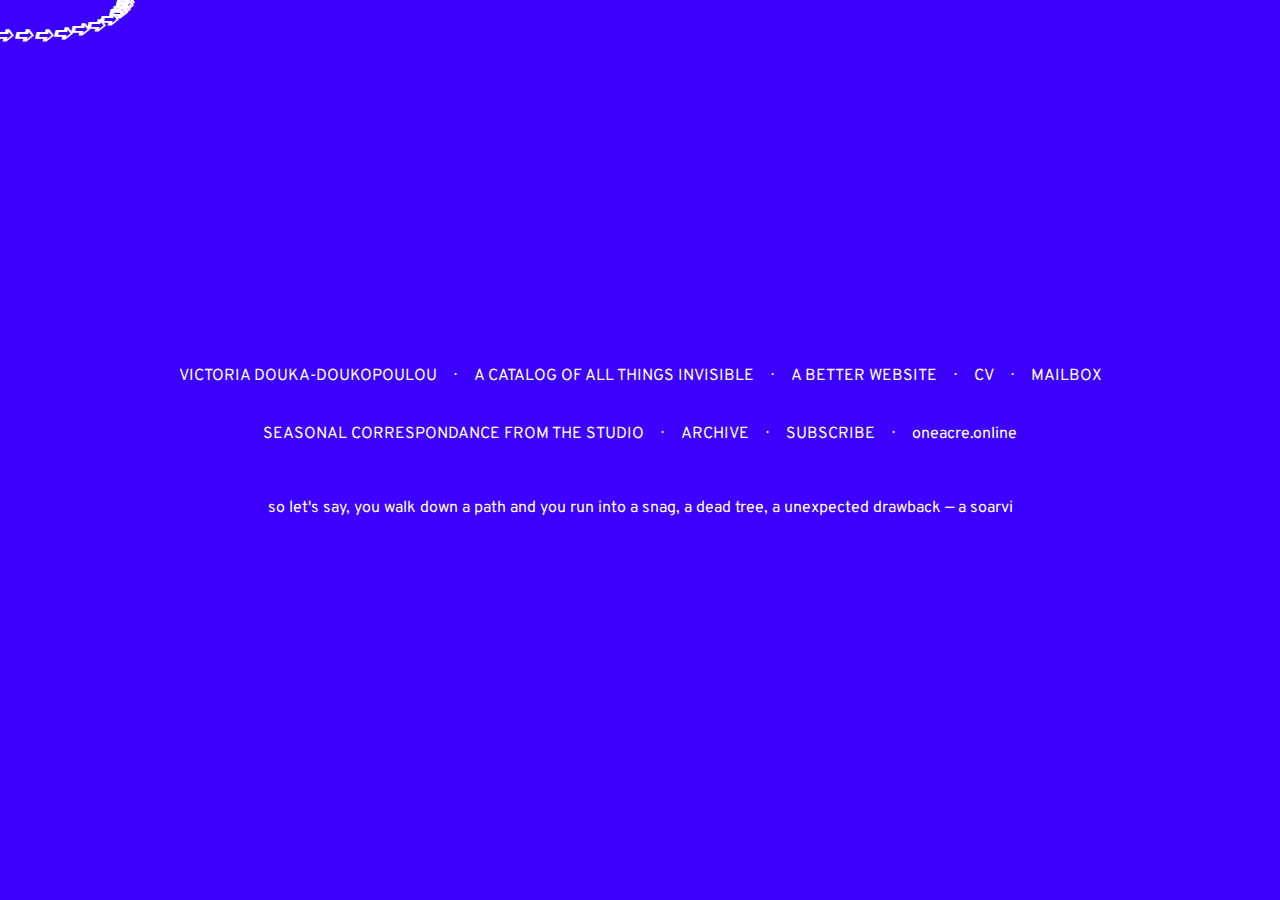
<file: index.html>
<!DOCTYPE html>
<html>
  <head>
    <meta name="viewport" content="width=device-width, initial-scale=1" />
    <meta
      name="”description”"
      content="lives in the hague (nl) where she graduated with a BA in Artscience from The Royal Academy of Art, The
              Hague and The Royal Conservatory in 2017. She currently takes care of the archive of the Sonic Acts
              Festival and along side Titus & Stef she runs the experimental publication and
              distribution project oneacre.online. As a filmmaker, she gathers and assembles the invisible, the
              unthinkable and the unappreciable and usually turns them into films, sometimes into bio-things."
    />
    <meta property="og:title" content="Victoria Douka-Doukopoulou" />
    <meta property="og:image:url" content="https://www.dkdkpl.com/soarvi/soarvi.jpg" />
    <meta property="og:image:width" content="1000" />
    <meta property="og:image:height" content="1000" />
    <meta
      property="og:description"
      content="lives in the hague (nl) where she graduated with a BA in Artscience from The Royal Academy of Art, The
              Hague and The Royal Conservatory in 2017. She currently takes care of the archive of the Sonic Acts
              Festival and along side Titus & Stef she runs the experimental publication and
              distribution project oneacre.online. As a filmmaker, she gathers and assembles the invisible, the
              unthinkable and the unappreciable and usually turns them into films, sometimes into bio-things."
    />
    <meta property="og:type" content="website" />
    <title>from victoria</title>

    <link href="https://fonts.googleapis.com/css?family=Overpass" rel="stylesheet" />
    <link rel="stylesheet" type="text/css" href="style.css" />
    <link rel="stylesheet" type="text/css" href="links.css" />
    <link rel="stylesheet" type="text/css" href="bio.css" />
    <link rel="stylesheet" type="text/css" href="book.css" />
    <link rel="stylesheet" type="text/css" href="cursor.css" />
    <script src="jquery.js" charset="utf-8"></script>
    <script src="cursor.js" charset="utf-8"></script>
    <script src="script.js" charset="utf-8"></script>
  </head>

  <body>
    <article>
      <div class="links-wrapper">
        <div class="links">
          <div class="bio">
            <a>VICTORIA DOUKA-DOUKOPOULOU</a>
            <p>
              lives in the hague (nl) where she graduated with a BA in Artscience from The Royal Academy of Art, The
              Hague and The Royal Conservatory in 2017. She currently takes care of the archive of the Sonic Acts
              Festival and along side
              <a href="http://titusknegtel.nl" target="_blank">Titus</a> &
              <a href="http://www.stefkors.com" target="_blank">Stef</a> she runs the experimental publication and
              distribution project oneacre.online. As a filmmaker, she gathers and assembles the invisible, the
              unthinkable and the unappreciable and usually turns them into films, sometimes into bio-things.
            </p>
          </div>
          <div class="dot">&sdot;</div>
          <div>
            <a href="https://vdoukadoukopoulou.github.io/catalog.allthingsinvisible/" target="_blank">
              A CATALOG OF ALL THINGS INVISIBLE
            </a>
          </div>
          <div class="dot">&sdot;</div>
          <div><a href="#" onclick="randomSite();">A BETTER WEBSITE</a></div>
          <div class="dot">&sdot;</div>
          <div><a href="https://www.thehagueartists.nl/cv/79992" target="_blank"> CV </a></div>
          <div class="dot">&sdot;</div>
          <div><a href="mailto:doukavictoria@gmail.com?subject=feedback">MAILBOX</a></div>
        </div>

        <div class="links">
          <div onclick="correspondance();">SEASONAL CORRESPONDANCE FROM THE STUDIO</div>
          <div class="dot">&sdot;</div>
          <div><a href="https://tinyletter.com/dkdkpl/archive" target="_blank">ARCHIVE</a></div>
          <div class="dot">&sdot;</div>
          <div><a href="https://tinyletter.com/dkdkpl" target="_blank">SUBSCRIBE</a></div>
          <div class="dot">&sdot;</div>
          <div><a href="http://oneacre.online" target="_blank"> oneacre.online </a></div>
        </div>

        <div class="links">
          <div class="book">
            <p>
              so let's say, you walk down a path and you run into a snag, a dead tree, a unexpected drawback &mdash; a
              soarvi
            </p>
            <img src="soarvi/soarvi.jpg" alt="" />
            <div class="purchase">
              <form action="https://www.paypal.com/cgi-bin/webscr" method="post" target="_top">
                <input type="hidden" name="cmd" value="_s-xclick" />
                <input type="hidden" name="hosted_button_id" value="AAL2D67U2GQYA" />
                <input
                  type="image"
                  src="purchase.svg"
                  border="0"
                  name="submit"
                  alt="PayPal - The safer, easier way to pay online!"
                />
              </form>
            </div>
          </div>
        </div>
      </div>
    </article>
  </body>
</html>
</file>
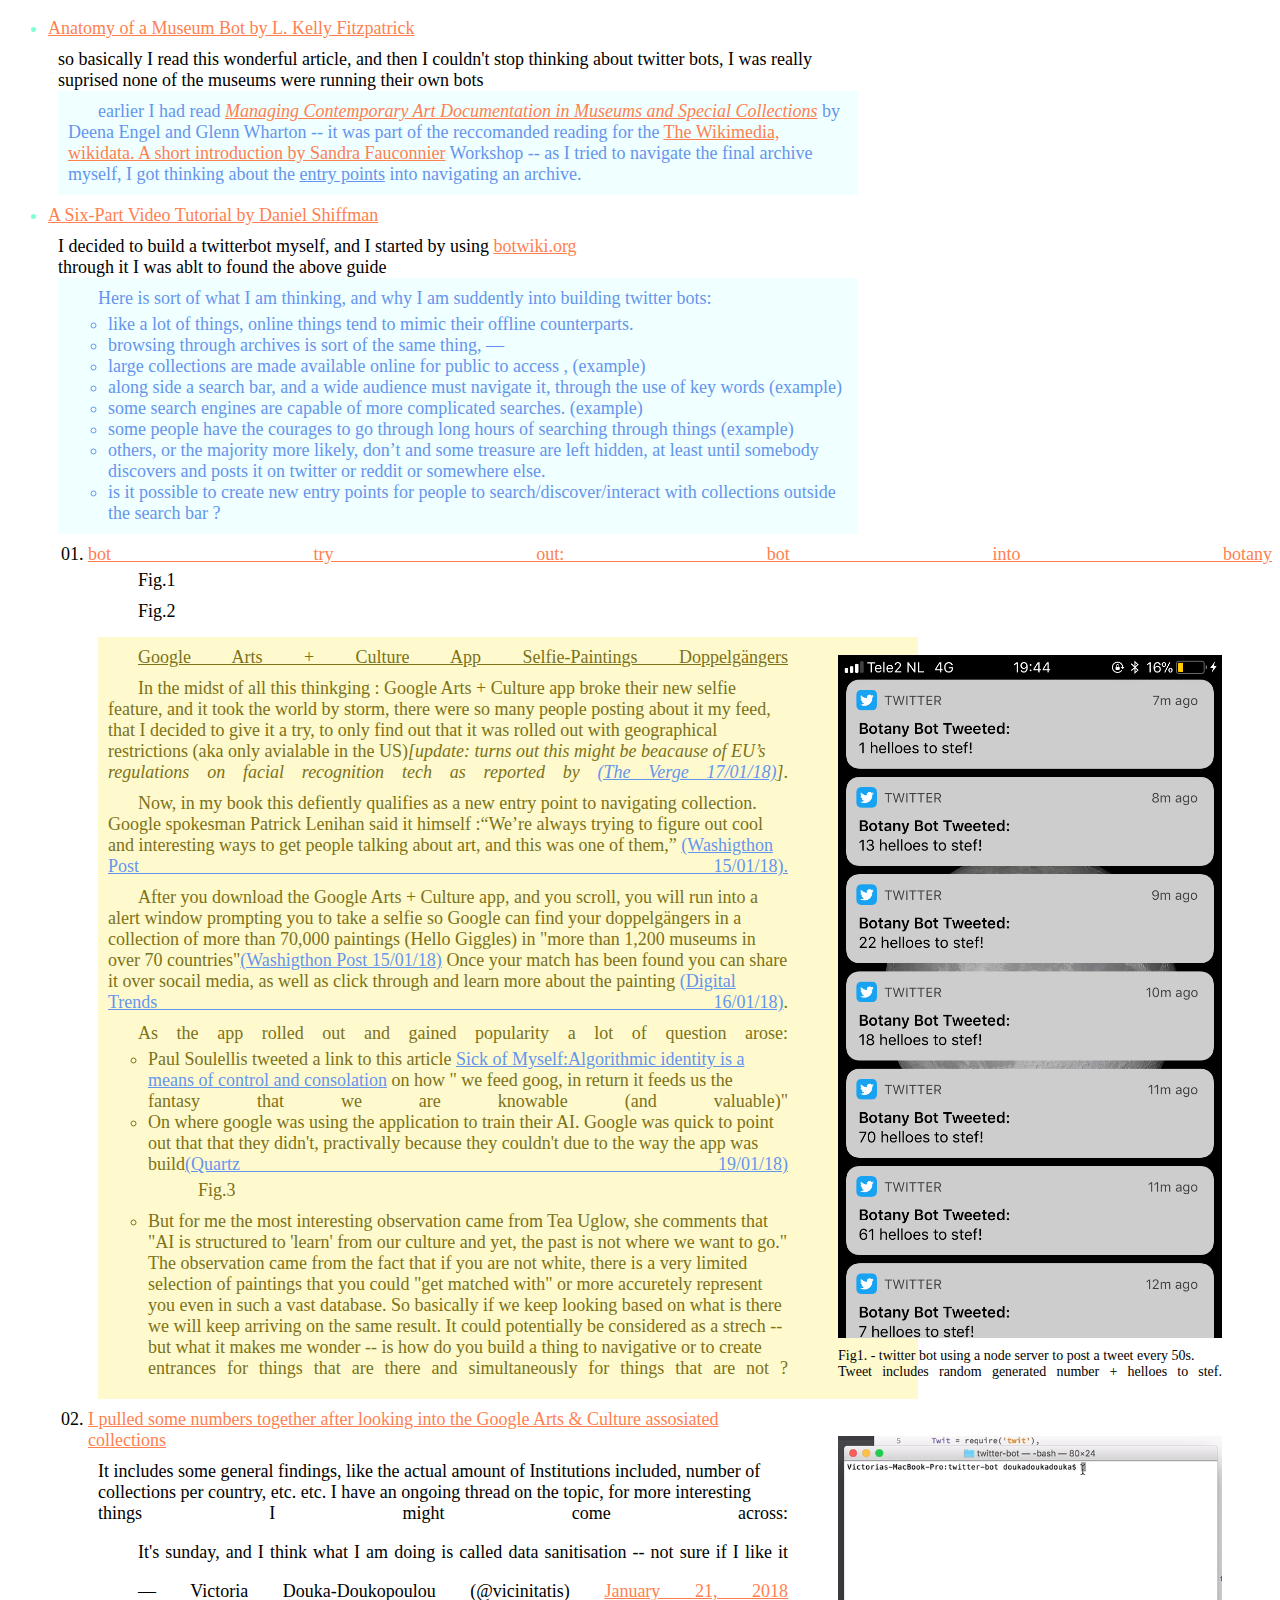
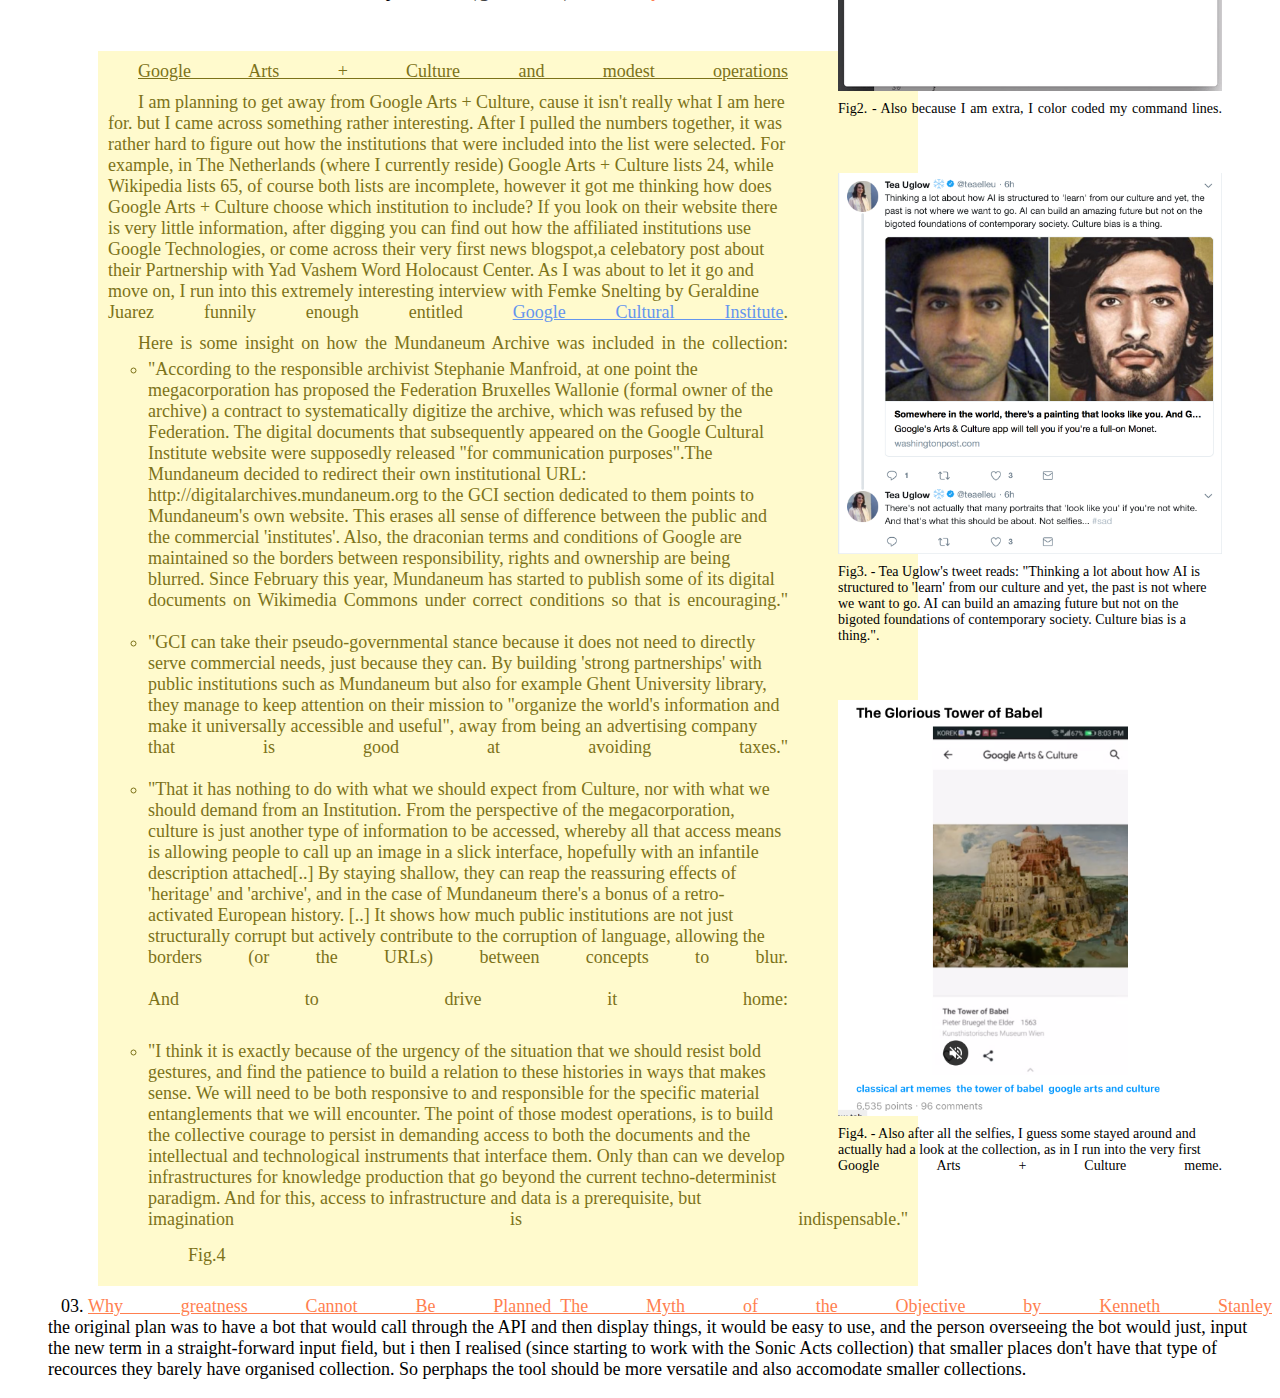
<file: aforay/index.html>
<!DOCTYPE html>
<html>

<head>
   <meta charset="utf-8">
   <title>a foray into bots</title>
   <link rel="stylesheet" type="text/css" href="s.css">
</head>

<body>
<ul>
<li class="one"><div><a href="https://medium.com/berkman-klein-center/anatomy-of-a-museum-twitter-bot-2311d81de243">Anatomy of a Museum Bot by L. Kelly Fitzpatrick</a></div></li>

   <dt>so basically I read this wonderful article, and then I couldn't stop thinking about twitter bots, I was really suprised none of the museums were running their own bots <div class="sidenote"> earlier I had read <a href='http://www.journals.uchicago.edu/doi/abs/10.1086/694245'><i>Managing Contemporary Art Documentation in Museums and Special Collections</i></a> by Deena Engel and Glenn Wharton -- it was part of the reccomanded reading for the <a href="http://www.den.nl/agenda/bericht/6069">The Wikimedia, wikidata. A short introduction by Sandra Fauconnier</a>  Workshop -- as I tried to navigate the final archive myself, I got thinking about the <u>entry points</u> into navigating an archive.</div> </dt>
    
<li class="one"><div><a href="http://shiffman.net/a2z/twitter-bots/"> A Six-Part Video Tutorial by Daniel Shiffman </a></div></li>
    
    <dt>I decided to build a twitterbot myself, and I started by using <a href="https://botwiki.org">botwiki.org</a><br> through it I was ablt to found the above guide <div class="sidenote">Here is sort of what I am thinking, and why I am suddently into building twitter bots:
    <ul class="three"> 
   <li>like a lot of things, online things tend to mimic their offline counterparts.</li>  

<li>browsing through archives is sort of the same thing, —</li>

<li>large collections are made available online for public to access , (example)</li> 

<li>along side a search bar, and a wide audience must navigate it, through the use 
of key words (example) </li>

<li>some search engines are capable of more complicated searches. (example)</li>

<li>some people have the courages to go through long hours of searching through things (example)</li> 

<li>others, or the majority more likely, don’t and some treasure are left hidden, at least until somebody discovers and posts it on twitter or reddit or somewhere else.</li>

<li>is it possible to create new entry points for people to search/discover/interact with  collections outside the search bar ? </li>

</ul>
</div>
</dt>


<ul class="two">

<li>
    <div><a href="https://twitter.com/bot_into_botany">bot try out: bot into botany </a></div> </li>
<div class="fig">Fig.1</div>
   <div class="fig">Fig.2</div>
    <figure>
        <img class="img" src="01.png" alt="">
        <figcaption>Fig1. - twitter bot using a node server to post a tweet every 50s. Tweet includes random generated number + helloes to stef.</figcaption>
    </figure>
    <figure>
        <img class="img" src="02.gif" alt="">
        <figcaption>Fig2. - Also because I am extra, I color coded my command lines.</figcaption>
    </figure>
     <figure>
        <img class="img" src="03.png" alt="">
        <figcaption>Fig3. - Tea Uglow's tweet reads: "Thinking a lot about how AI is structured to 'learn' from our culture and yet, the past is not where we want to go. AI can build an amazing future but not on the bigoted foundations of contemporary society. Culture bias is a thing.".</figcaption>
    </figure>
   <figure>
        <img class="img" src="04.png" alt="">
        <figcaption>Fig4. - Also after all the selfies, I guess some stayed around and actually had a look at the collection, as in I run into the very first Google Arts + Culture meme.</figcaption>
    </figure>

    <dt class="whatiamthinking">
    <div><u>Google Arts + Culture App Selfie-Paintings Doppelgängers</u></div>
   
    <div>In the midst of all this thinkging : Google Arts + Culture app broke their new selfie feature, and it took the world by storm, there were so many people posting about it my feed, that I decided to give it a try, to only find out that it was rolled out with geographical restrictions (aka only avialable in the US)<i>[update: turns out this might be beacause of EU’s regulations on facial recognition tech as reported by <a href="https://www.theverge.com/2018/1/17/16900392/art-selfie-facial-match-app-google-top-of-charts">(The Verge 17/01/18)</a>]</i>.</div>
    <div>Now, in my book this defiently qualifies as a new entry point to navigating collection. 
    Google spokesman Patrick Lenihan said it himself :“We’re always trying to figure out cool and interesting ways to get people talking about art, and this was one of them,” <a href="https://www.washingtonpost.com/news/the-intersect/wp/2018/01/15/somewhere-in-the-world-theres-a-painting-that-looks-like-you-and-google-will-find-it/?utm_term=.6c9e470ff2aa">(Washigthon Post 15/01/18).</a></div>
    <div>After you download the Google Arts + Culture app, and you scroll, you will run into a alert window prompting you to take a selfie so Google can find your doppelgängers in a collection of more than 70,000 paintings (Hello Giggles) in "more than 1,200 museums in over 70 countries"<a href="https://www.washingtonpost.com/news/the-intersect/wp/2018/01/15/somewhere-in-the-world-theres-a-painting-that-looks-like-you-and-google-will-find-it/?utm_term=.6c9e470ff2aa">(Washigthon Post 15/01/18)</a> Once your match has been found you can share it over socail media, as well as click through and learn more about the painting <a href="https://www.digitaltrends.com/mobile/app-attack-google-arts-and-culture/">(Digital Trends 16/01/18)</a>.</div>
    <div>As the app rolled out and gained popularity a lot of question arose: 
      <ul class="three">
       <li> Paul Soulellis tweeted a link to this article <a href="http://reallifemag.com/sick-of-myself/">Sick of Myself:Algorithmic identity is a means of control and consolation</a> on how " we feed goog, in return it feeds us the fantasy that we are knowable (and valuable)"</li>
       <li> On where google was using the application to train their AI. Google was quick to point out that that they didn't, practivally because they couldn't due to the way the app was build<a href="https://qz.com/1183296/googles-arts-culture-app-is-not-secretly-being-used-for-facial-recognition-training/">(Quartz 19/01/18)</a></li>
       <div class="fig">Fig.3</div>
       <li>But for me the most interesting observation came from Tea Uglow, she comments that "AI is structured to 'learn' from our culture and yet, the past is not where we want to go." The observation came from the fact that if you are not white, there is a very limited selection of paintings that you could "get matched with" or more accuretely represent you even in such a vast database. So basically if we keep looking based on what is there we will keep arriving on the same result. It could potentially be considered as a strech -- but what it makes me wonder -- is how do you build a thing to navigative or to create entrances for things that are there and simultaneously for things that are not ?</li></ul></div></dt>
    
    
   
<li><div><a target="_blank" href="https://docs.google.com/spreadsheets/d/1Mfn12Hkbw-WqGJYc_qUdeIcYZYPOW4miyxz4vsP8MN0/edit?usp=sharing">I pulled some numbers together after looking into the Google Arts & Culture assosiated collections</a></div></li>
    
<dt>It includes some general findings, like the actual amount of Institutions included, number of collections per country, etc. etc. I have an ongoing thread on the topic, for more interesting things I might come across: 
    <blockquote class="twitter-tweet" data-lang="en"><p lang="en" dir="ltr">It&#39;s sunday, and I think what I am doing is called data sanitisation -- not sure if I like it</p>&mdash; Victoria Douka-Doukopoulou (@vicinitatis) <a href="https://twitter.com/vicinitatis/status/955076550499667968?ref_src=twsrc%5Etfw">January 21, 2018</a></blockquote> <script async src="https://platform.twitter.com/widgets.js" charset="utf-8"></script> 
    <br> 
</dt>

   <dt class="whatiamthinking">
      <div><u>Google Arts + Culture and modest operations</u></div>
        <div> I am planning to get away from Google Arts + Culture, cause it isn't really what I am here for. but I came across something rather interesting. After I pulled the numbers together, it was rather hard to figure out how the institutions that were included into the list were selected. For example, in The Netherlands (where I currently reside) Google Arts + Culture lists 24, while Wikipedia lists 65, of course both lists are incomplete, however it got me thinking how does Google Arts + Culture choose which institution to include? If you look on their website there is very little information, after digging you can find out how the affiliated institutions use Google Technologies, or come across their very first news blogspot,a celebatory post about their Partnership with Yad Vashem Word Holocaust Center. As I was about to let it go and move on, I run into this extremely interesting interview with Femke Snelting by Geraldine Juarez funnily enough entitled <a href="http://www.mondotheque.be/wiki/index.php/Google_Cultural_Institute">Google Cultural Institute</a>.</div>
       <div>Here is some insight on how the Mundaneum Archive was included in the collection:  
        <ul class="three">
      <li> "According to the responsible archivist Stephanie Manfroid, at one point the megacorporation has proposed the Federation Bruxelles Wallonie (formal owner of the archive) a contract to systematically digitize the archive, which was refused by the Federation. The digital documents that subsequently appeared on the Google Cultural Institute website were supposedly released "for communication purposes".The Mundaneum decided to redirect their own institutional URL: http://digitalarchives.mundaneum.org to the GCI section dedicated to them points to Mundaneum's own website. This erases all sense of difference between the public and the commercial 'institutes'. Also, the draconian terms and conditions of Google are maintained so the borders between responsibility, rights and ownership are being blurred. Since February this year, Mundaneum has started to publish some of its digital documents on Wikimedia Commons under correct conditions so that is encouraging." </li>
      <br>
      <li>"GCI can take their pseudo-governmental stance because it does not need to directly serve commercial needs, just because they can. By building 'strong partnerships' with public institutions such as Mundaneum but also for example Ghent University library, they manage to keep attention on their mission to "organize the world's information and make it universally accessible and useful", away from being an advertising company that is good at avoiding taxes."</li> 
      <br>
      <li>"That it has nothing to do with what we should expect from Culture, nor with what we should demand from an Institution. From the perspective of the megacorporation, culture is just another type of information to be accessed, whereby all that access means is allowing people to call up an image in a slick interface, hopefully with an infantile description attached[..] By staying shallow, they can reap the reassuring effects of 'heritage' and 'archive', and in the case of Mundaneum there's a bonus of a retro-activated European history. [..] It shows how much public institutions are not just structurally corrupt but actively contribute to the corruption of language, allowing the borders (or the URLs) between concepts to blur.  </li>
      <br>
      <div>And to drive it home:</div>
      <br>
      <li>"I think it is exactly because of the urgency of the situation that we should resist bold gestures, and find the patience to build a relation to these histories in ways that makes sense. We will need to be both responsive to and responsible for the specific material entanglements that we will encounter. The point of those modest operations, is to build the collective courage to persist in demanding access to both the documents and the intellectual and technological instruments that interface them. Only than can we develop infrastructures for knowledge production that go beyond the current techno-determinist paradigm. And for this, access to infrastructure and data is a prerequisite, but imagination is indispensable."</li>
      </ul>
      </div>
      <div class="fig">Fig.4</div> </dt>
       
       
       <li><a target="_blank" href="https://www.youtube.com/watch?v=dXQPL9GooyI">Why greatness Cannot Be Planned_The Myth of the Objective by Kenneth Stanley</a></li>
    </ul> 
    
    <div>the original plan was to have a bot that would call through the API and then display things, it would be easy to use, and the person overseeing the bot would just, input the new term in a straight-forward input field, but i then I realised (since starting to work with the Sonic Acts collection) that smaller places don't have that type of recources they barely have organised collection. So perphaps the tool should be more versatile and also accomodate smaller collections.</div>
</body> 

</html>
</file>
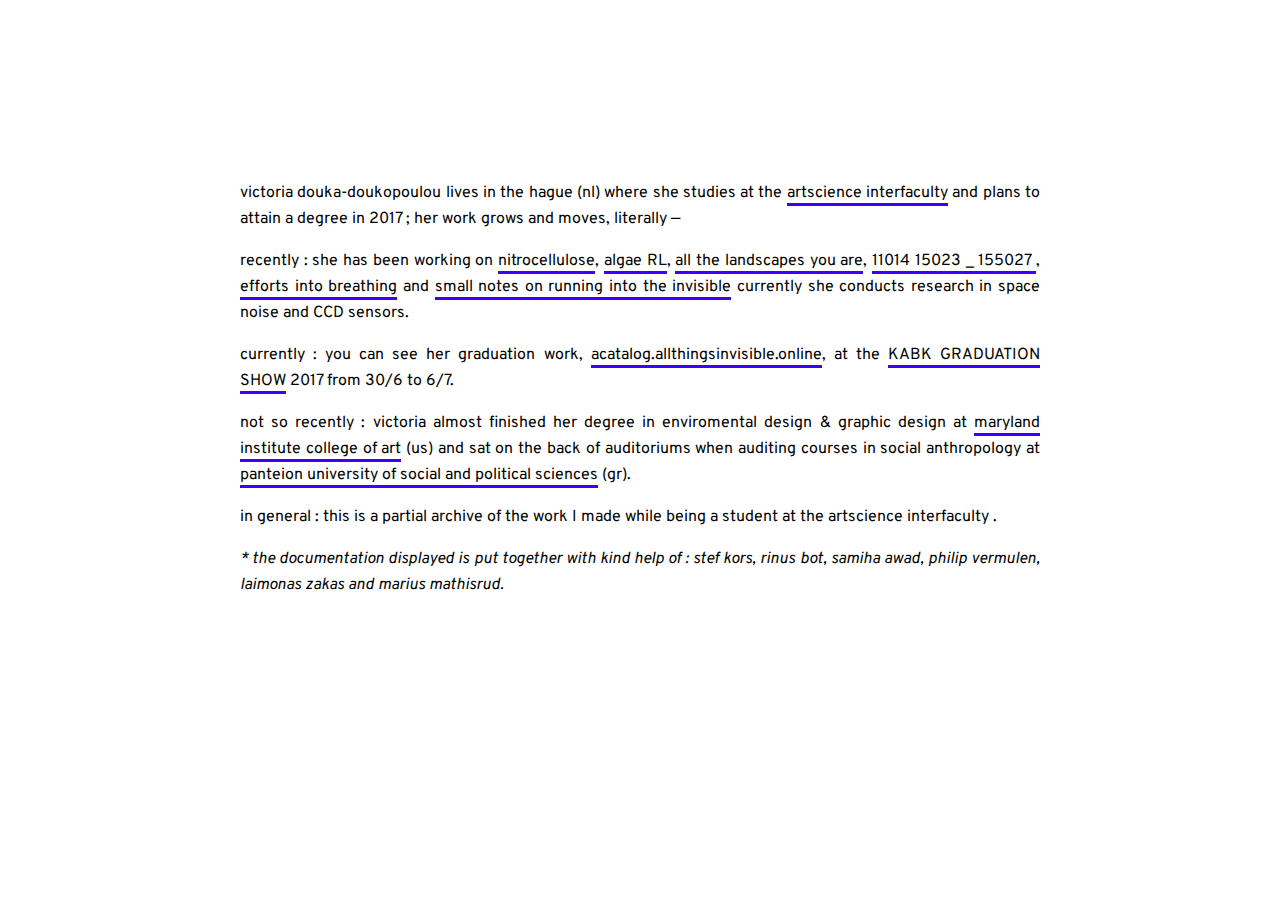
<file: og_site/index.html>
<!DOCTYPE html>
<html>

<head>

    <meta name="viewport" content="width=device-width, initial-scale=1">
    <meta name=”description” content=””>
    <meta property="og:title" content="">
    <meta property="og:site_name" content="" />
    <meta property="og:image:url" content="" />
    <meta property="og:image:width" content="1000" />
    <meta property="og:image:height" content="1000" />
    <meta property="og:description" content="">
    <meta property="og:type" content="website" />
    <title>from dkdkpl</title>
    <script scr="script.js"></script>
    <script type="jquery.js"></script>
    <link href="https://fonts.googleapis.com/css?family=Overpass" rel="stylesheet">
    <link rel="stylesheet" type="text/css" href="style.css"> </head>

<body class="front">

    <p>victoria douka-doukopoulou lives in the hague (nl) where she studies at the <a href="http://interfaculty.nl">artscience interfaculty</a> and plans to attain a degree in 2017 ; her work grows and moves, literally — </p>

    <p>recently : she has been working on <a href="projects/nitrocellulose/index.html">nitrocellulose</a>, <a href="projects/algae/index.html">algae RL</a>, <a href="projects/all_the_landscape/index.html">all the landscapes you are</a>, <a href="projects/11014/index.html">11014 15023 _ 155027
		</a>, <a href="projects/efforts_into_breathing/index.html">efforts into breathing</a> and <a href="projects/small-notes/index.html" target="_blank">small notes on running into the invisible</a> currently she conducts research in space noise and CCD sensors. </p>

    <p>currently : you can see her graduation work, <a href="http://allthingsinvisible.online" target="_blank">acatalog.allthingsinvisible.online</a>, at the <a href="http://graduation2017.kabk.nl/departments/ba/artscience/victoria-douka-doukopoulou.html" target="_blank">KABK GRADUATION SHOW</a> 2017 from 30/6 to 6/7.</p>

    <p>not so recently : victoria almost finished her degree in enviromental design & graphic design at <a href="https://www.mica.edu" target="_blank">maryland institute college of art</a> (us) and sat on the back of auditoriums when auditing courses in social anthropology at <a href="http://www.panteion.gr/index.php/el/" target="_blank">panteion university of social and political sciences</a> (gr). </p>

    <p>in general : this is a partial archive of the work I made while being a student at the artscience interfaculty . </p>

    <p><i>* the documentation displayed is put together with kind help of : stef kors, rinus bot, samiha awad, philip vermulen, laimonas zakas and marius mathisrud. </i> </p>
</body>

</html>
</file>
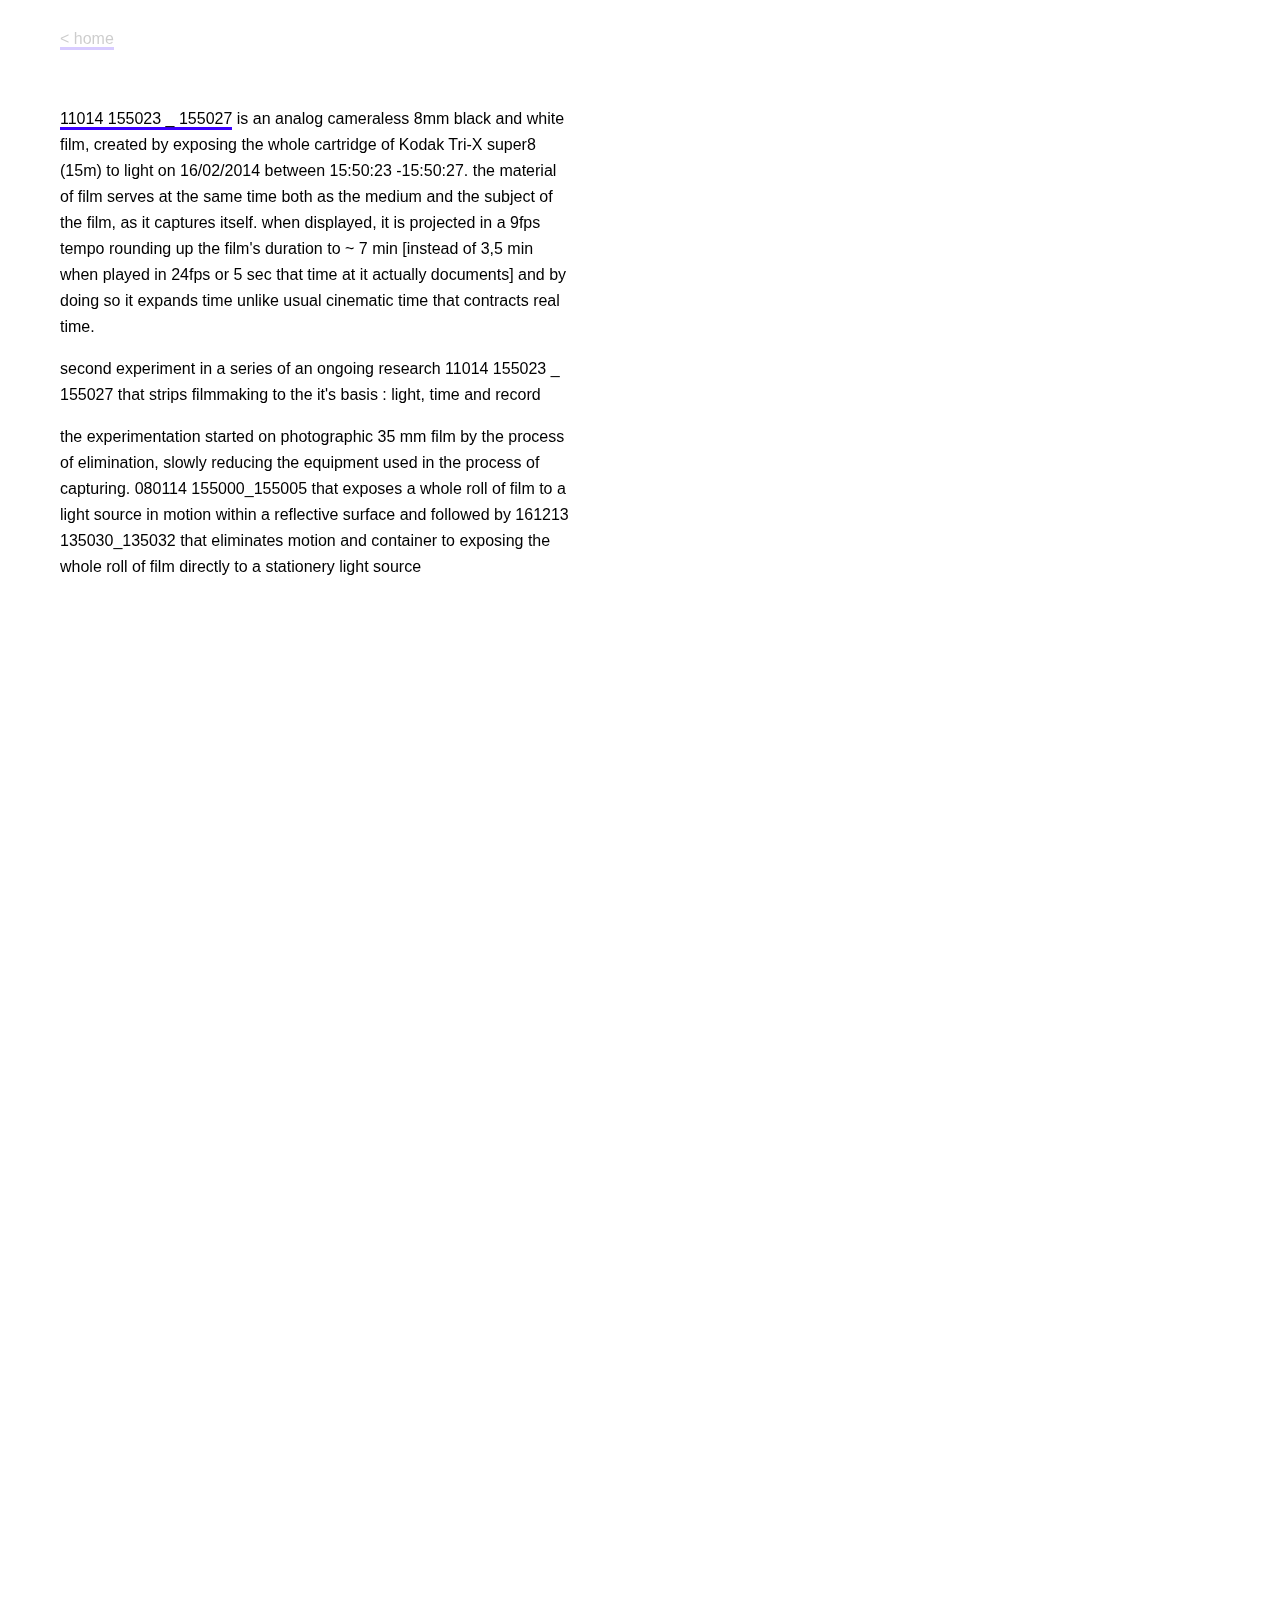
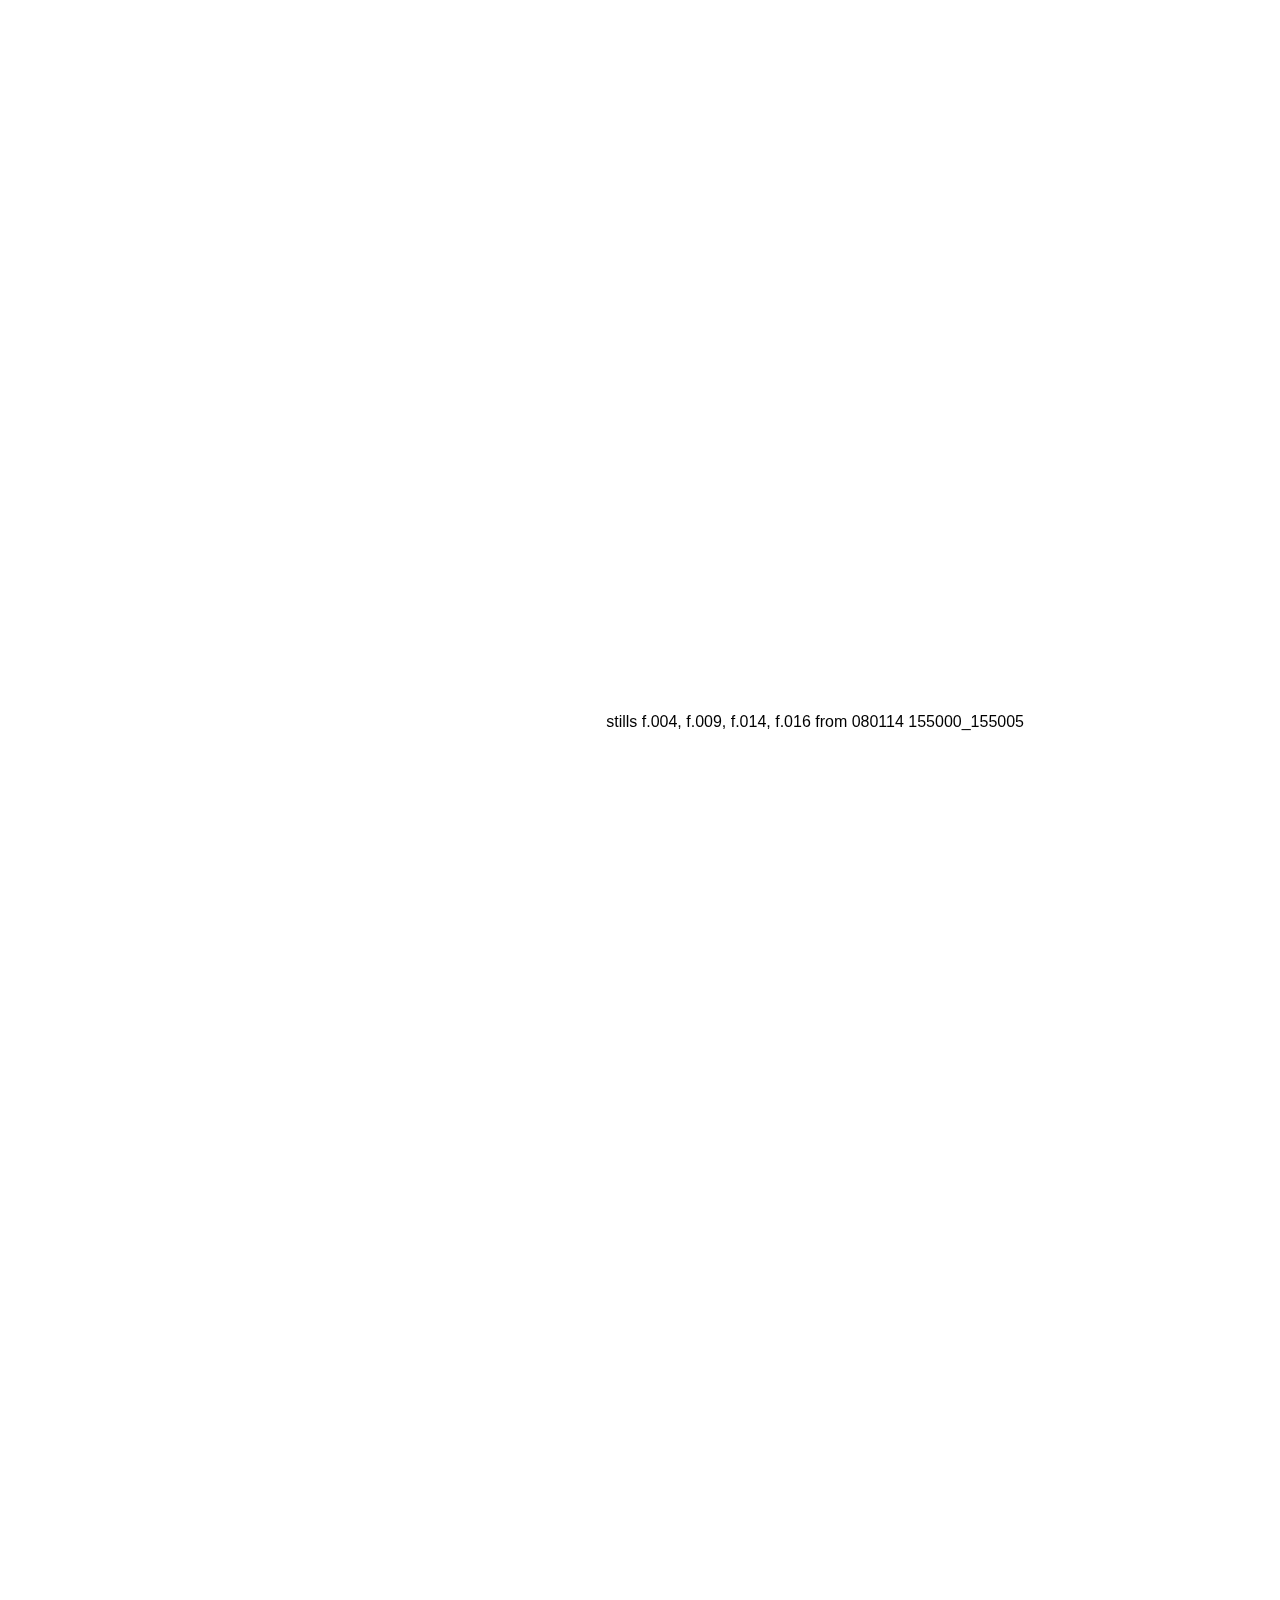
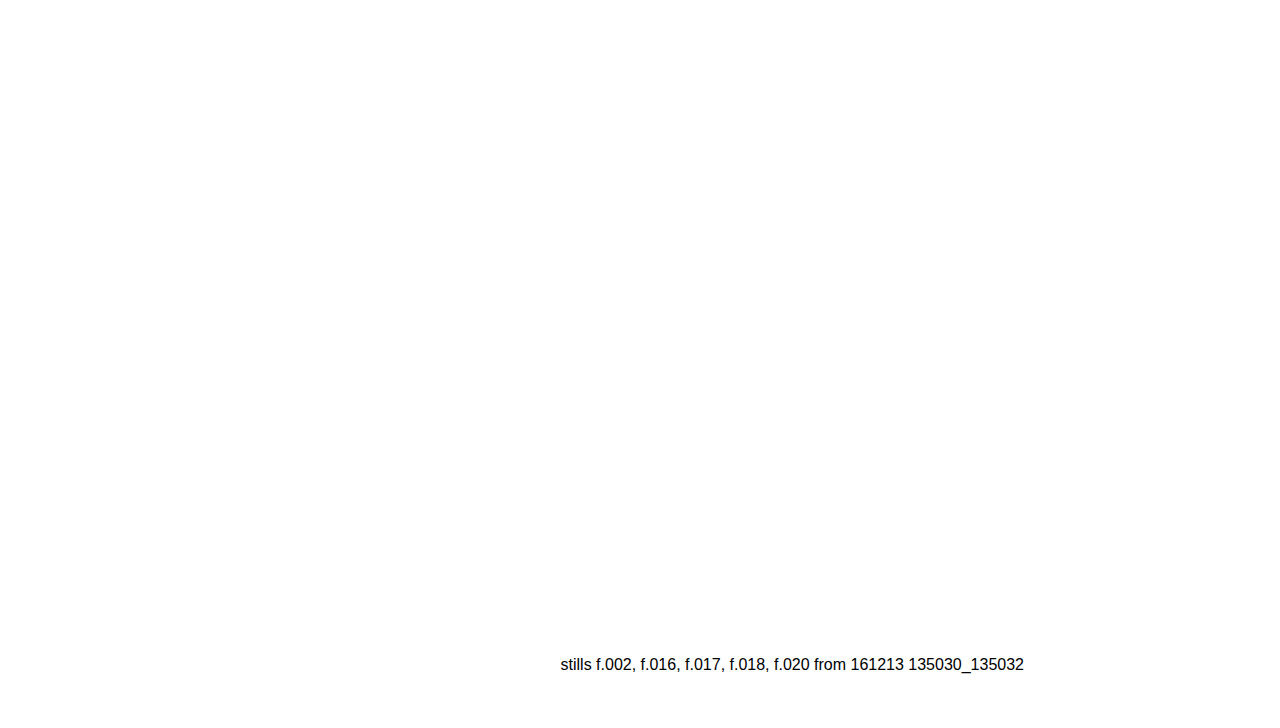
<file: og_site/projects/11014/index.html>
<!DOCTYPE html>
<html>

<head>

    <meta name="viewport" content="width=device-width, initial-scale=1">
    <meta name=”description” content=””>
    <meta property="og:title" content="">
    <meta property="og:site_name" content="" />
    <meta property="og:image:url" content="" />
    <meta property="og:image:width" content="1000" />
    <meta property="og:image:height" content="1000" />
    <meta property="og:description" content="">
    <meta property="og:type" content="website" />
    <title>11014 155023 _ 155027</title>
    <meta name="viewport" content="width=device-width, initial-scale=1">
    <link rel="stylesheet" type="text/css" href="../../menu.css">
    <link rel="stylesheet" href="../../style.css" media="screen" title="no title">
    <link rel="stylesheet" href="../style.css" media="screen" title="no title">
    <script src="jquery.js"></script>
    <script src="script.js" charset="utf-8"></script>
    <script src="../../script.js" charset="utf-8"></script>
</head>

<body>
    <menu>
        <a href="../../index.html"><span>< home</span> 
    </menu>
    <div class="text">

        <p><a href="https://vimeo.com/127137928">11014 155023 _ 155027</a> is an analog cameraless 8mm black and white film, created by exposing the whole cartridge of Kodak Tri-X super8 (15m) to light on 16/02/2014 between 15:50:23 -15:50:27. the material of film serves at the same time both as the medium and the subject of the film, as it captures itself. when displayed, it is projected in a 9fps tempo rounding up the film's duration to ~ 7 min [instead of 3,5 min when played in 24fps or 5 sec that time at it actually documents] and by doing so it expands time unlike usual cinematic time that contracts real time.
        </p>

        <p>second experiment in a series of an ongoing research 11014 155023 _ 155027 that strips filmmaking to the it's basis : light, time and record </p>

        <p>the experimentation started on photographic 35 mm film by the process of elimination, slowly reducing the equipment used in the process of capturing. 080114 155000_155005 that exposes a whole roll of film to a light source in motion within a reflective surface and followed by 161213 135030_135032 that eliminates motion and container to exposing the whole roll of film directly to a stationery light source</p>

        <!--    <p>all experimentation besides actual film was done in colour, the the elimination of the colour possibility came from a comment about Peter Kubelka's Arnulf Rainer that “Arnulf Rainer is not merely a study of film rhythm and flicker. In reducing the cinema to its essentials, Kubelka has not stripped it of meaning, but rather made an object which has qualities so general as to suggest a variety of possible meanings, each touching on some essential aspect of existence.” </p> --->



        </div>


        <img src="img/2.jpg" alt="">
        <img src="img/3.jpg" alt="">
        <img src="img/4.jpg" alt="">
        <img src="img/5.jpg" alt="">
        <div class="caption">
            stills f.004, f.009, f.014, f.016 from 080114 155000_155005
        </div>
        <img src="img/6.jpg" alt="">
        <img src="img/7.jpg" alt="">
        <img src="img/8.jpg" alt="">
        <div class="caption">
            stills f.002, f.016, f.017, f.018, f.020 from 161213 135030_135032
        </div>
</body>

</html>
</file>
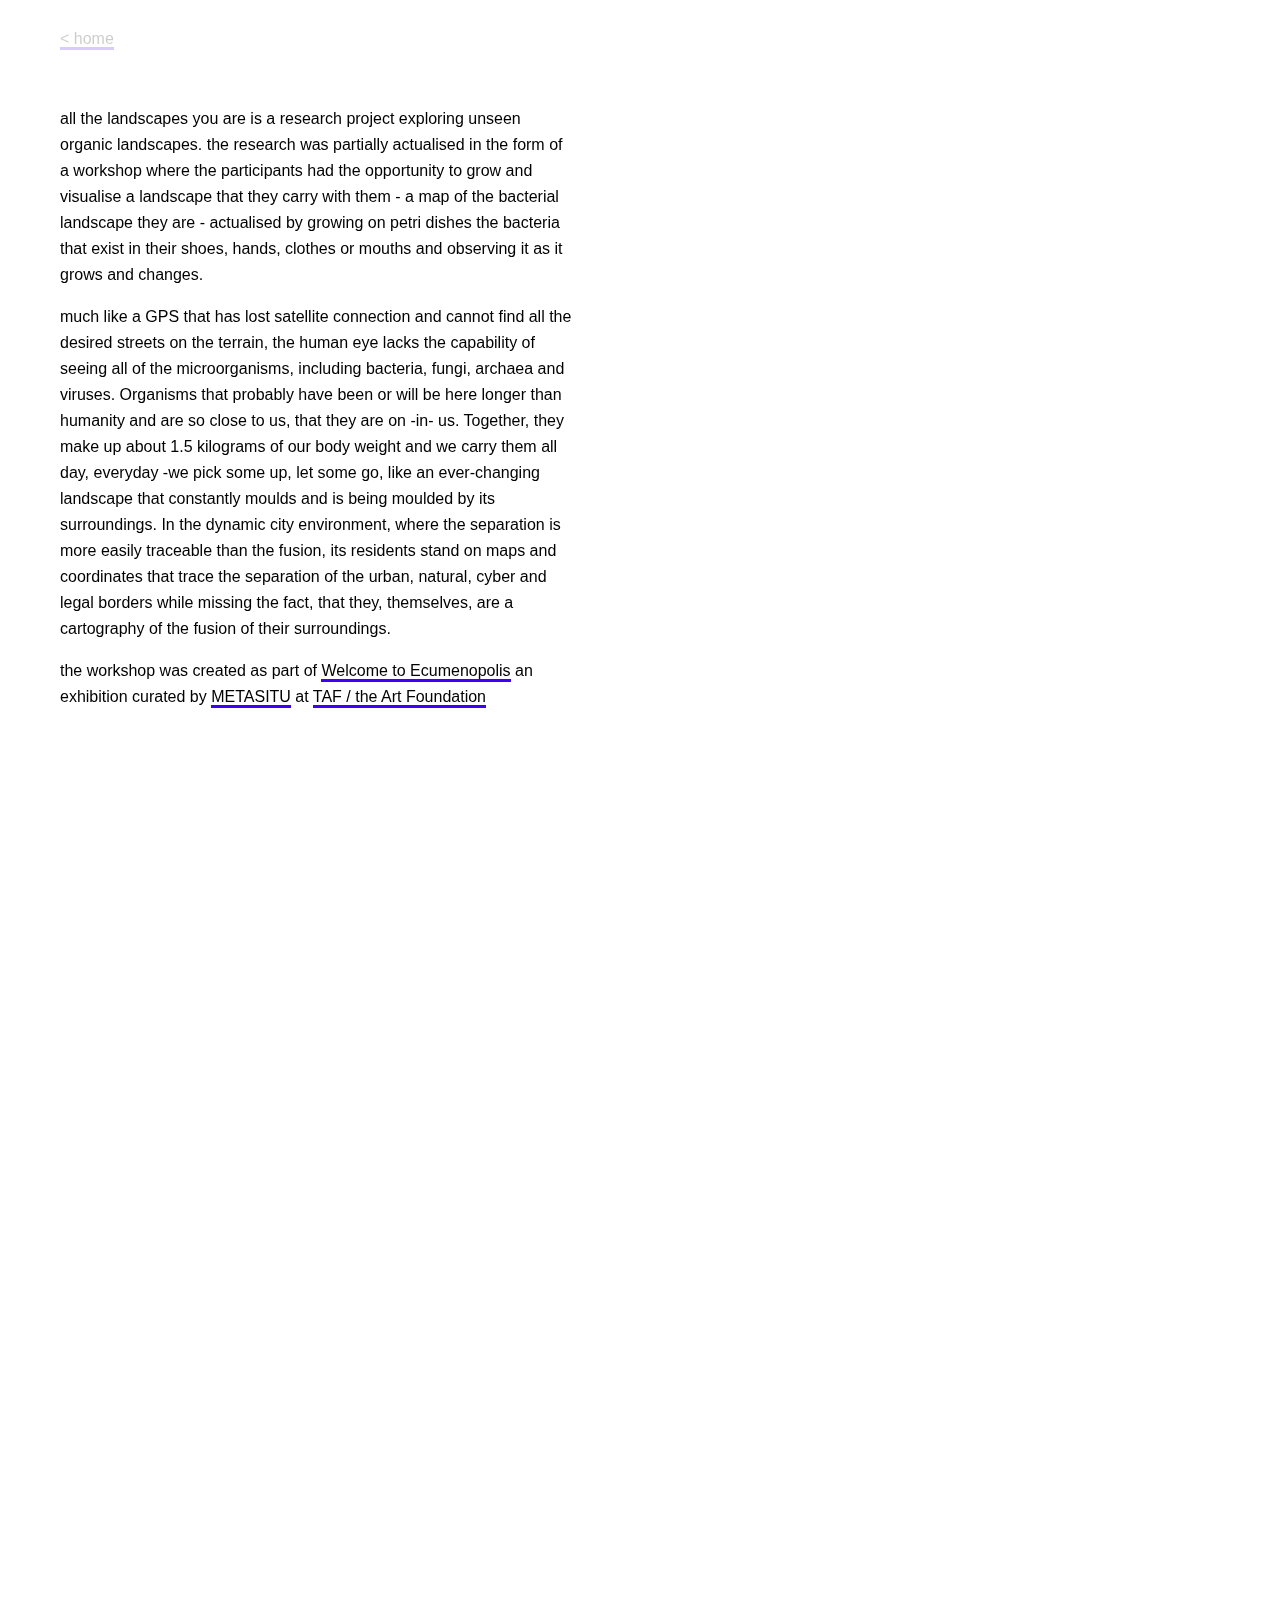
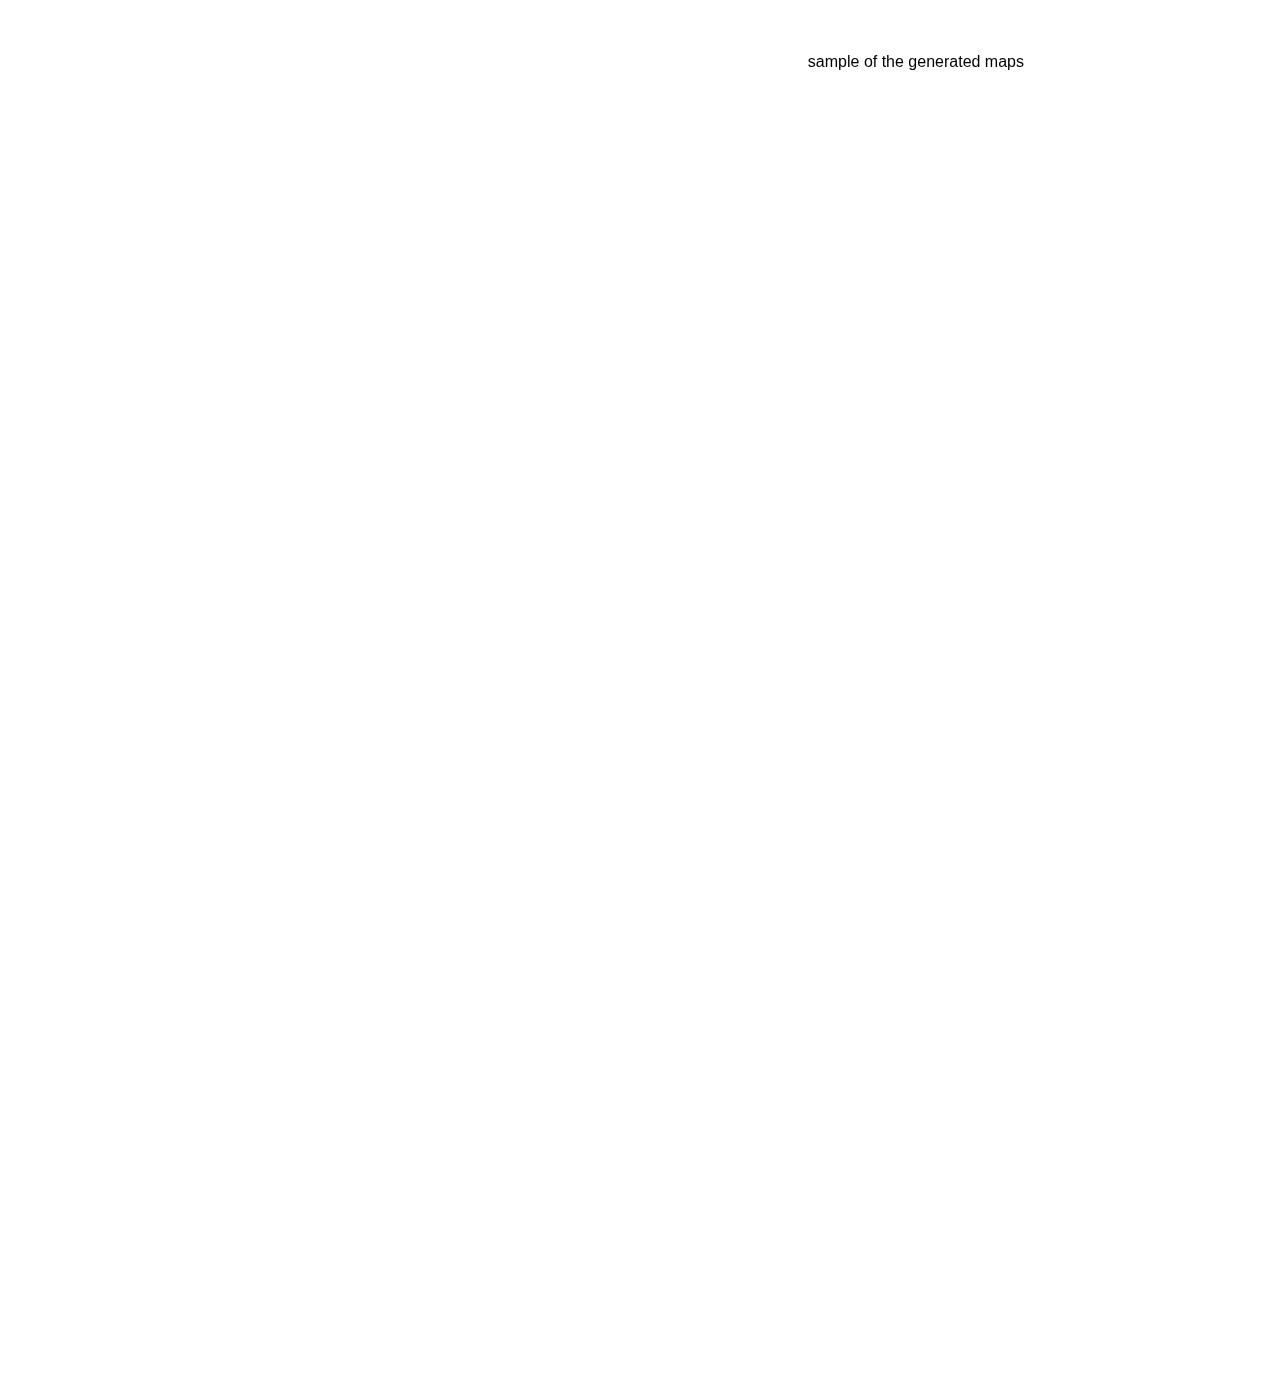
<file: og_site/projects/all_the_landscape/index.html>
<!DOCTYPE html>
<html>

<head>

    <meta name="viewport" content="width=device-width, initial-scale=1">
    <meta name=”description” content=””>
    <meta property="og:title" content="">
    <meta property="og:site_name" content="" />
    <meta property="og:image:url" content="" />
    <meta property="og:image:width" content="1000" />
    <meta property="og:image:height" content="1000" />
    <meta property="og:description" content="">
    <meta property="og:type" content="website" />
    <title>all the landscapes you are</title>
    <meta name="viewport" content="width=device-width, initial-scale=1">
    <link rel="stylesheet" type="text/css" href="../../menu.css">
    <link rel="stylesheet" href="../../style.css" media="screen" title="no title">
    <link rel="stylesheet" href="../style.css" media="screen" title="no title">
    <script src="jquery.js"></script>
    <script src="script.js" charset="utf-8"></script>
    <script src="../../script.js" charset="utf-8"></script>
</head>

<body>
    <menu>
        <a href="../../index.html"><span>< home</span></a>
    </menu>
    <div class="text">

        <p>all the landscapes you are is a research project exploring unseen organic landscapes. the research was partially actualised in the form of a workshop where the participants had the opportunity to grow and visualise a landscape that they carry with them - a map of the bacterial landscape they are - actualised by growing on petri dishes the bacteria that exist in their shoes, hands, clothes or mouths and observing it as it grows and changes.</p>

        <p>much like a GPS that has lost satellite connection and cannot find all the desired streets on the terrain, the human eye lacks the capability of seeing all of the microorganisms, including bacteria, fungi, archaea and viruses. Organisms that probably have been or will be here longer than humanity and are so close to us, that they are on -in- us. Together, they make up about 1.5 kilograms of our body weight and we carry them all day, everyday -we pick some up, let some go, like an ever-changing landscape that constantly moulds and is being moulded by its surroundings. In the dynamic city environment, where the separation is more easily traceable than the fusion, its residents stand on maps and coordinates that trace the separation of the urban, natural, cyber and legal borders while missing the fact, that they, themselves, are a cartography of the fusion of their surroundings.</p>

        <p> the workshop was created as part of <a href="http://theartfoundation.metamatic.gr/EN/Event/2949/Welcome_to_Ecumenopolis/" target="_blank">Welcome to Ecumenopolis</a> an exhibition curated by <a href="http://metasitu.com" target="_blank">METASITU</a> at <a href="http://theartfoundation.metamatic.gr/EN/About_TAF/" target="_blank">TAF / the Art Foundation</a> </p>
    </div>
    <img src="img/1.jpg" alt="">
    <img src="img/2.JPG" alt="">

    <div class="caption">
        sample of the generated maps
    </div>

    <img src="img/3.jpg" alt="">
    <img src="img/4.jpg" alt="">
</body>

</html>
</file>
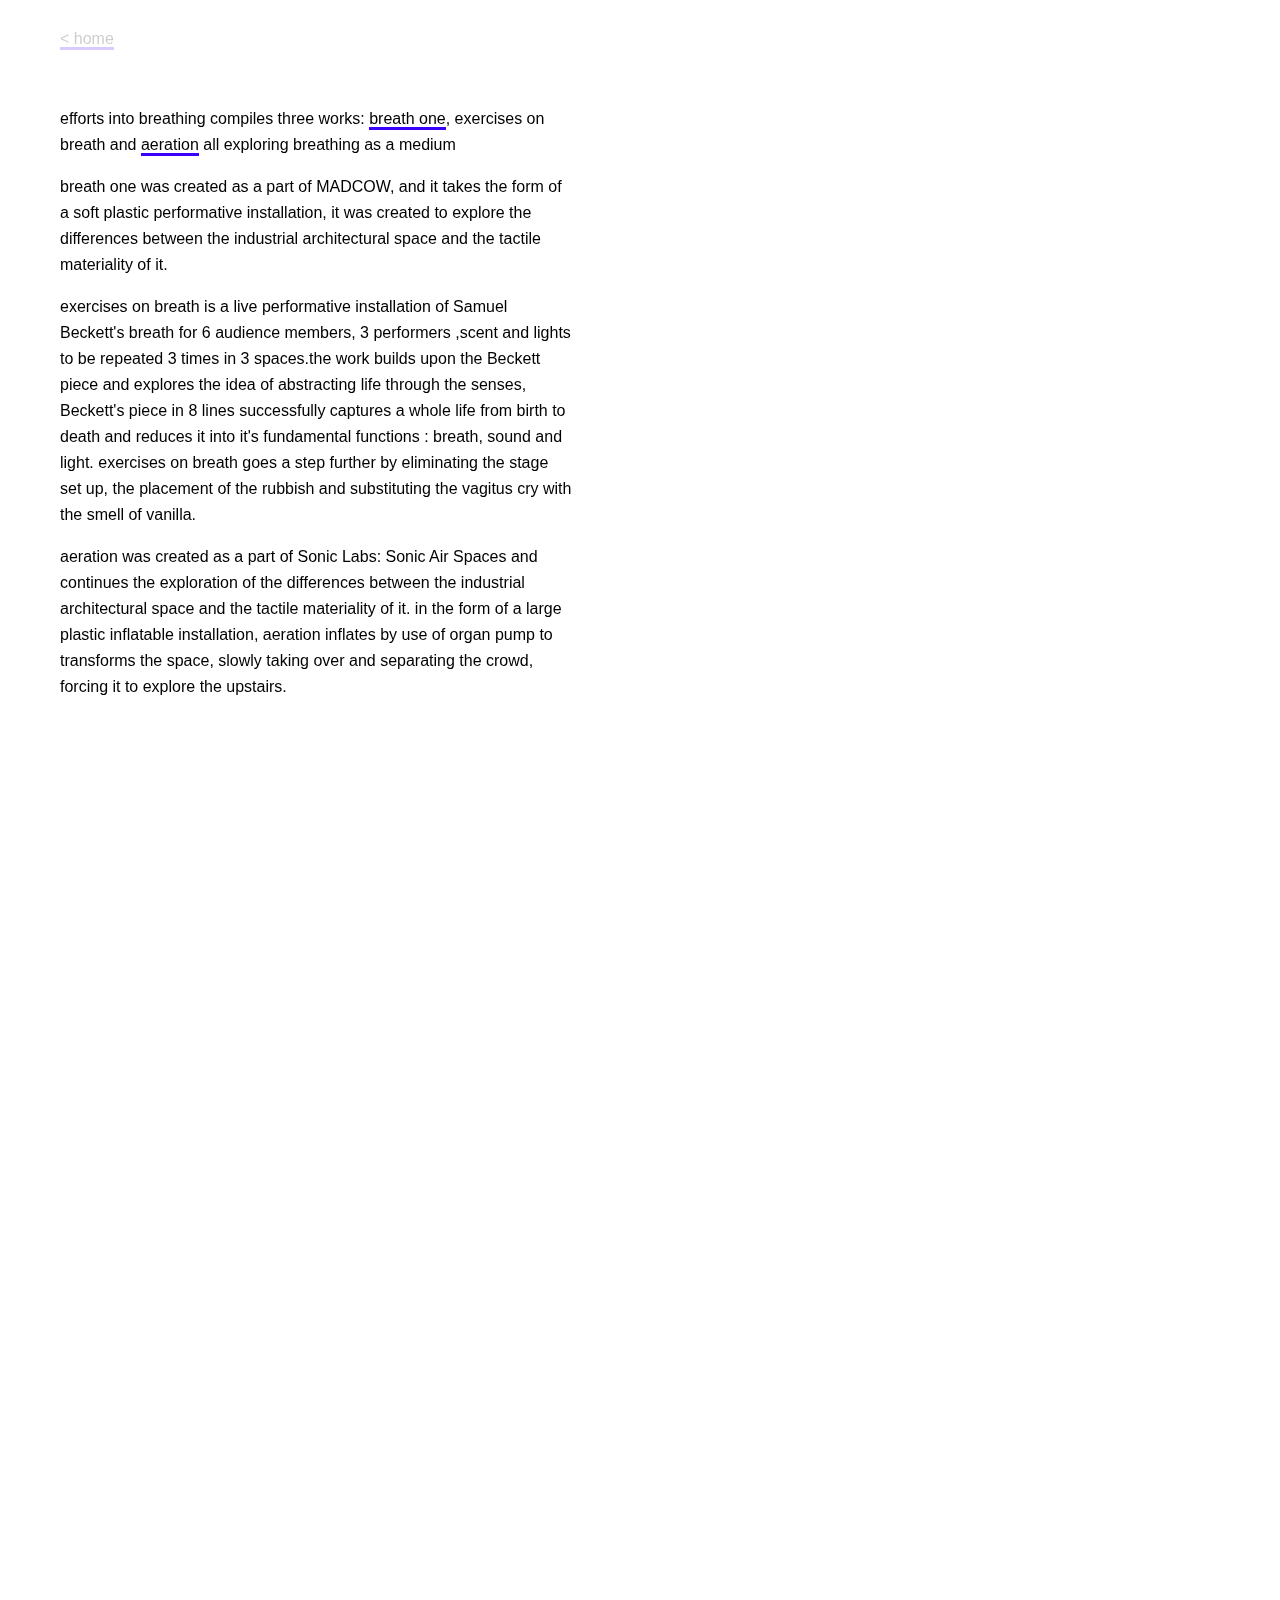
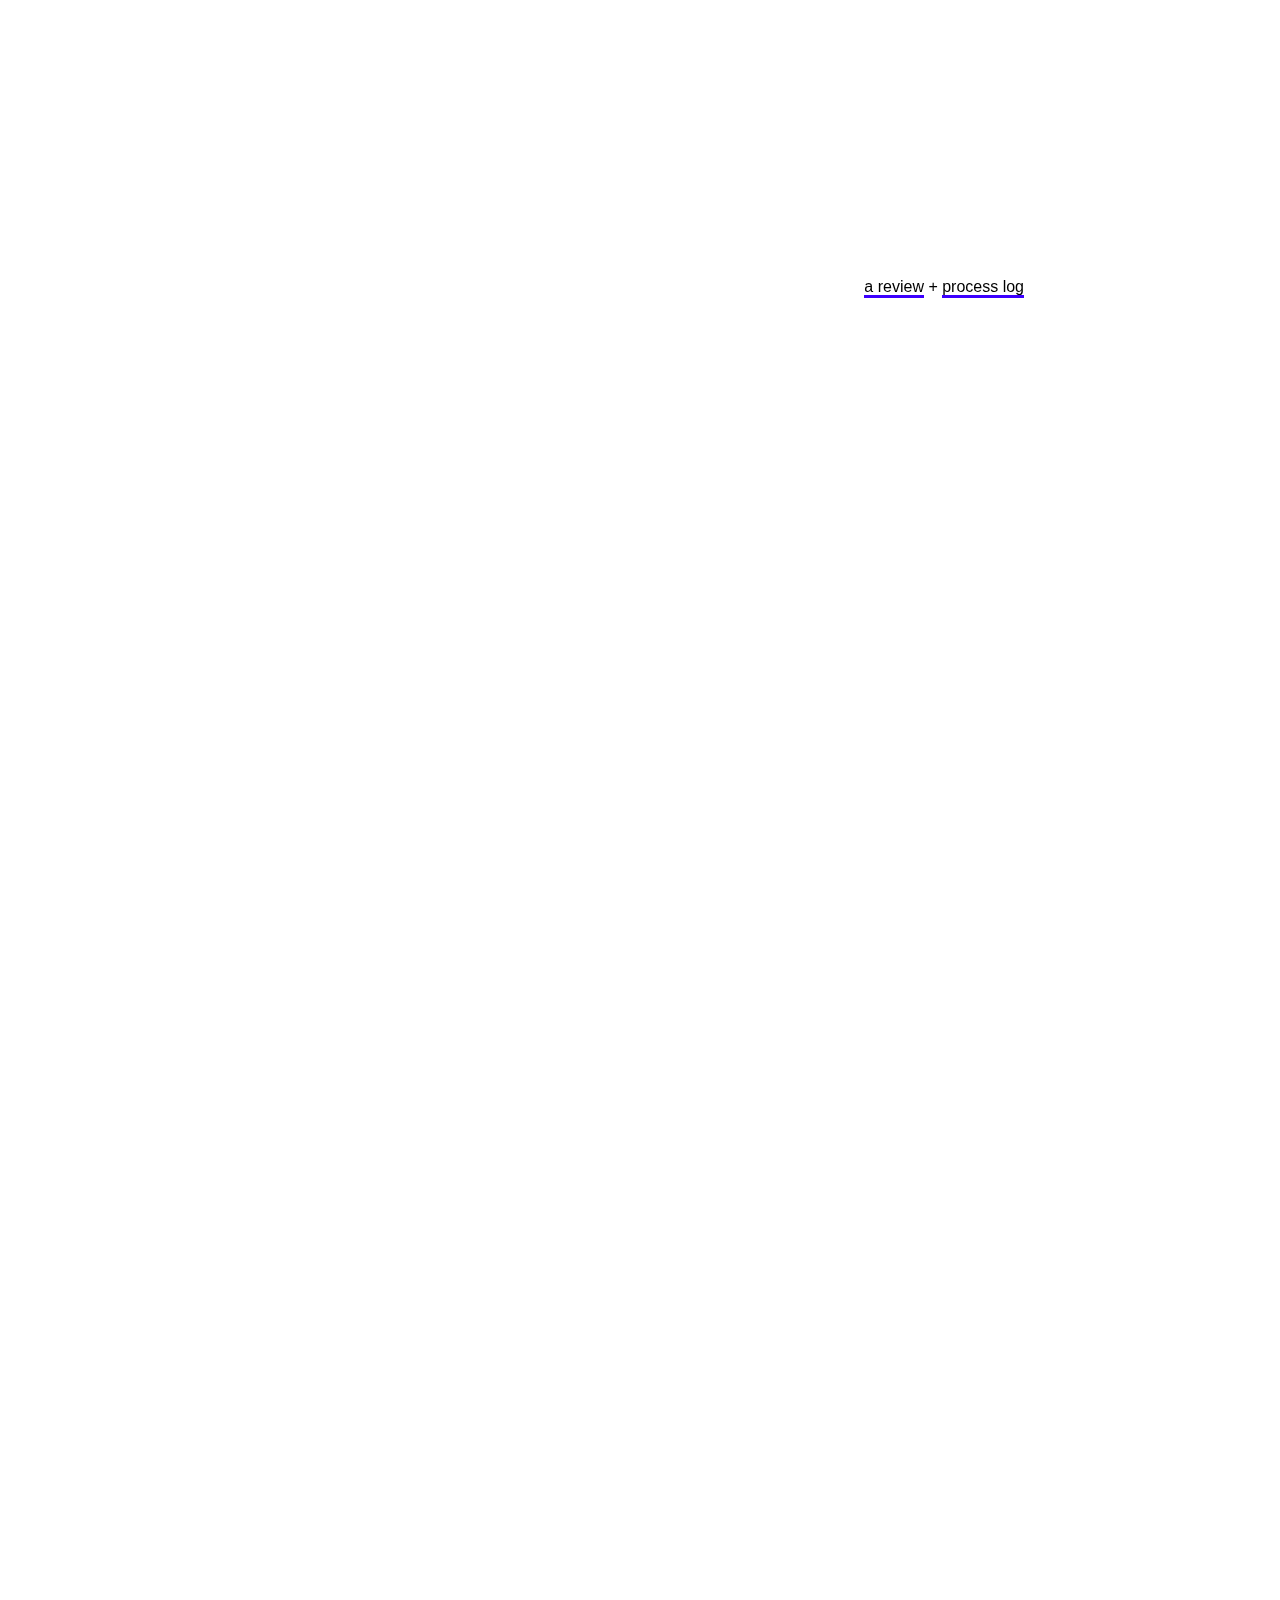
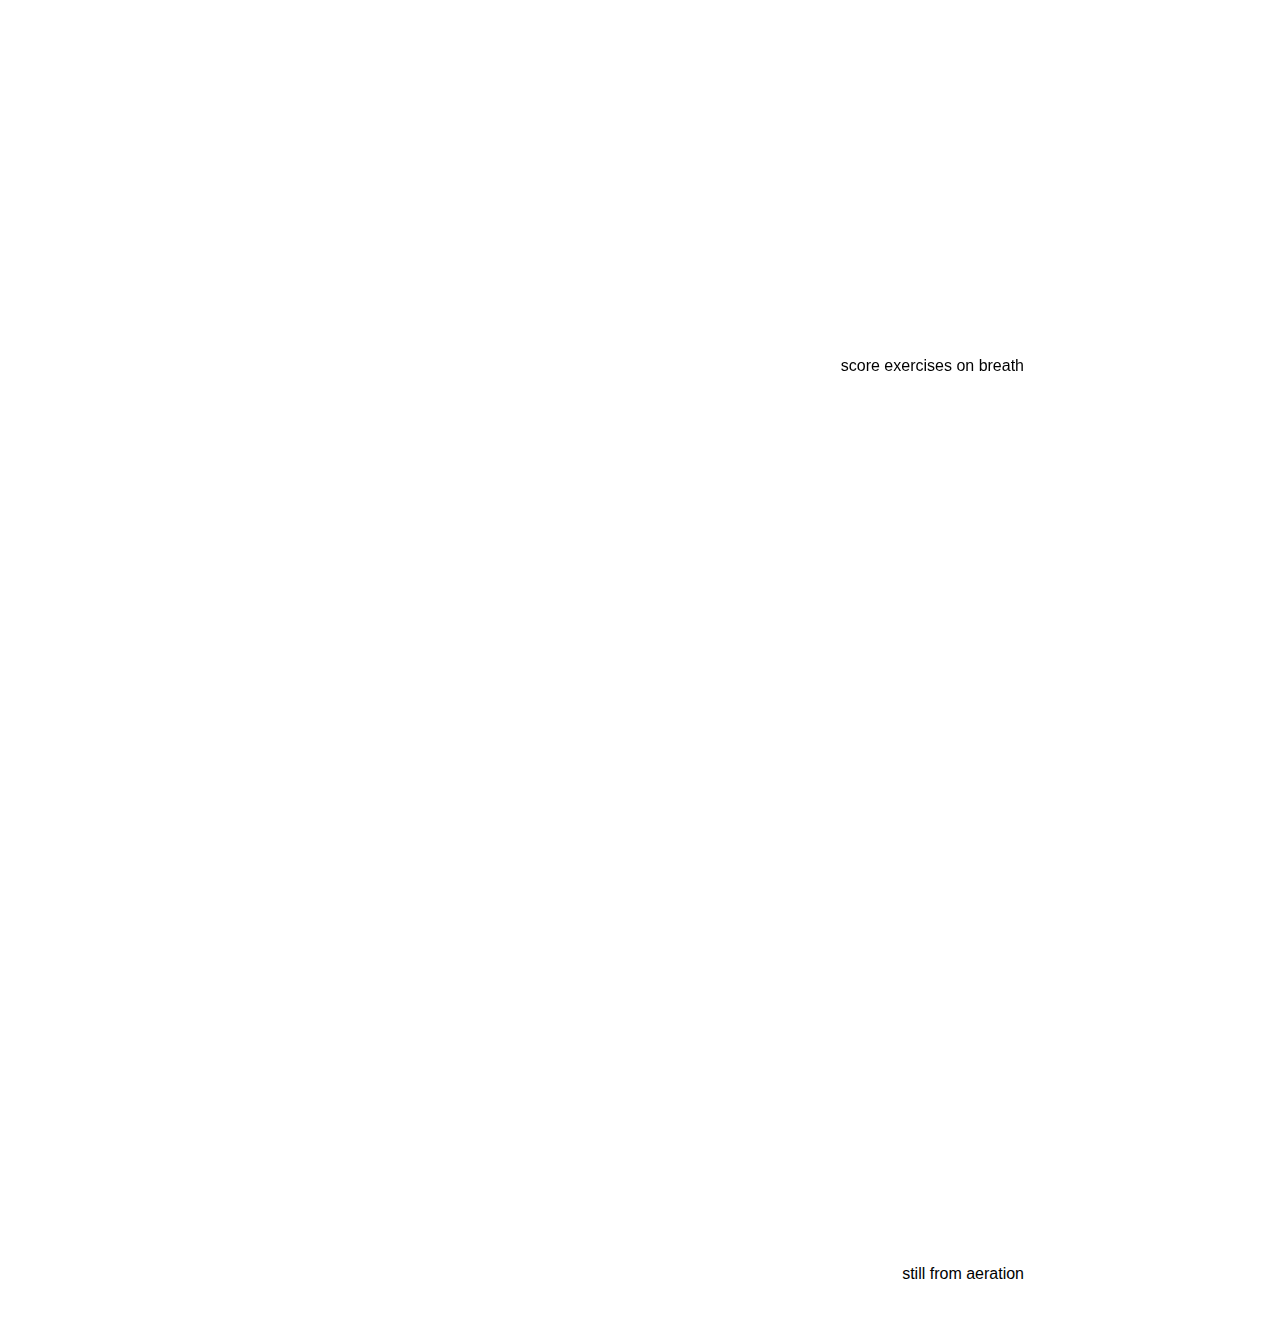
<file: og_site/projects/efforts_into_breathing/index.html>
<!DOCTYPE html>
<html>

<head>

    <meta name="viewport" content="width=device-width, initial-scale=1">
    <meta name=”description” content=””>
    <meta property="og:title" content="">
    <meta property="og:site_name" content="" />
    <meta property="og:image:url" content="" />
    <meta property="og:image:width" content="1000" />
    <meta property="og:image:height" content="1000" />
    <meta property="og:description" content="">
    <meta property="og:type" content="website" />
    <title>efforts into breathing</title>
    <meta name="viewport" content="width=device-width, initial-scale=1">
    <link rel="stylesheet" type="text/css" href="../../menu.css">
    <link rel="stylesheet" href="../../style.css" media="screen" title="no title">
    <link rel="stylesheet" href="../style.css" media="screen" title="no title">
    <script src="jquery.js"></script>
    <script src="script.js" charset="utf-8"></script>
    <script src="../../script.js" charset="utf-8"></script>
</head>

<body>
    <menu>
        <a href="../../index.html"><span>< home</span> </a>
    </menu>
    <div class="text">

        <p> efforts into breathing compiles three works: <a href="https://vimeo.com/84543553">breath one</a>, exercises on breath and <a href="https://vimeo.com/128074440">aeration</a> all exploring breathing as a medium </p>

        <p>breath one was created as a part of MADCOW, and it takes the form of a soft plastic performative installation, it was created to explore the differences between the industrial architectural space and the tactile materiality of it. </p>

        <p>exercises on breath is a live performative installation of Samuel Beckett's breath for 6 audience members, 3 performers ,scent and lights to be repeated 3 times in 3 spaces.the work builds upon the Beckett piece and explores the idea of abstracting life through the senses, Beckett's piece in 8 lines successfully captures a whole life from birth to death and reduces it into it's fundamental functions : breath, sound and light. exercises on breath goes a step further by eliminating the stage set up, the placement of the rubbish and substituting the vagitus cry with the smell of vanilla. </p>

        <p>aeration was created as a part of Sonic Labs: Sonic Air Spaces and continues the exploration of the differences between the industrial architectural space and the tactile materiality of it. in the form of a large plastic inflatable installation, aeration inflates by use of organ pump to transforms the space, slowly taking over and separating the crowd, forcing it to explore the upstairs.
        </p>
    </div>


    <img src="img/1.png" alt="">
    <img src="img/2.png" alt="">
    <div class="caption">
        <a href="https://architecture.barnard.edu/sites/default/files/tktnk_one_intersection_web.pdf"> a review</a> + <a href="https://docs.google.com/document/d/12cn8eIdlqhmkpMwhFCZiLwANvUJTXW32dTXmeczO8Rg/edit?usp=drive_web">process log</a>
    </div>
    <img src="img/3.png" alt="">
    <img src="img/4.jpg" alt="">
    <div class="caption">
        score exercises on breath
    </div>
    <img src="img/5.JPG" alt="">
    <div class="caption">
        still from aeration
    </div>

</body>

</html>
</file>
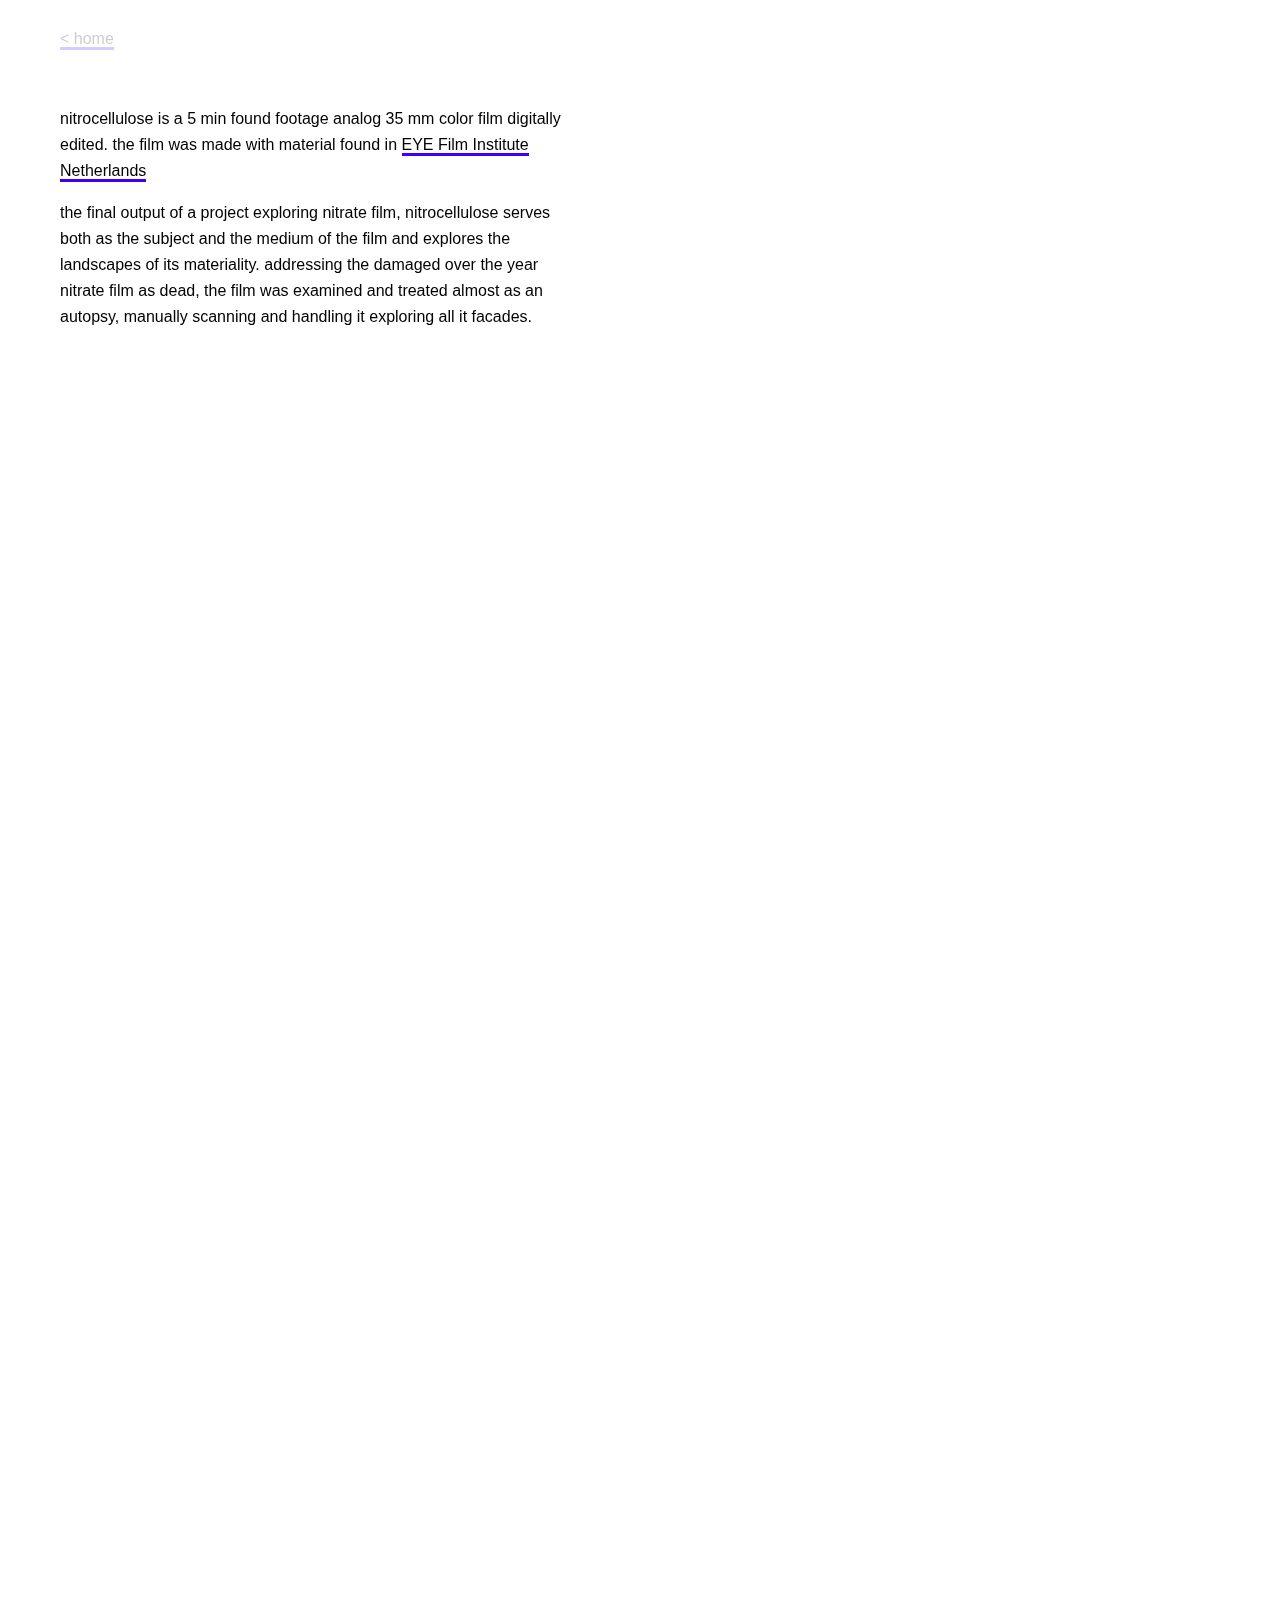
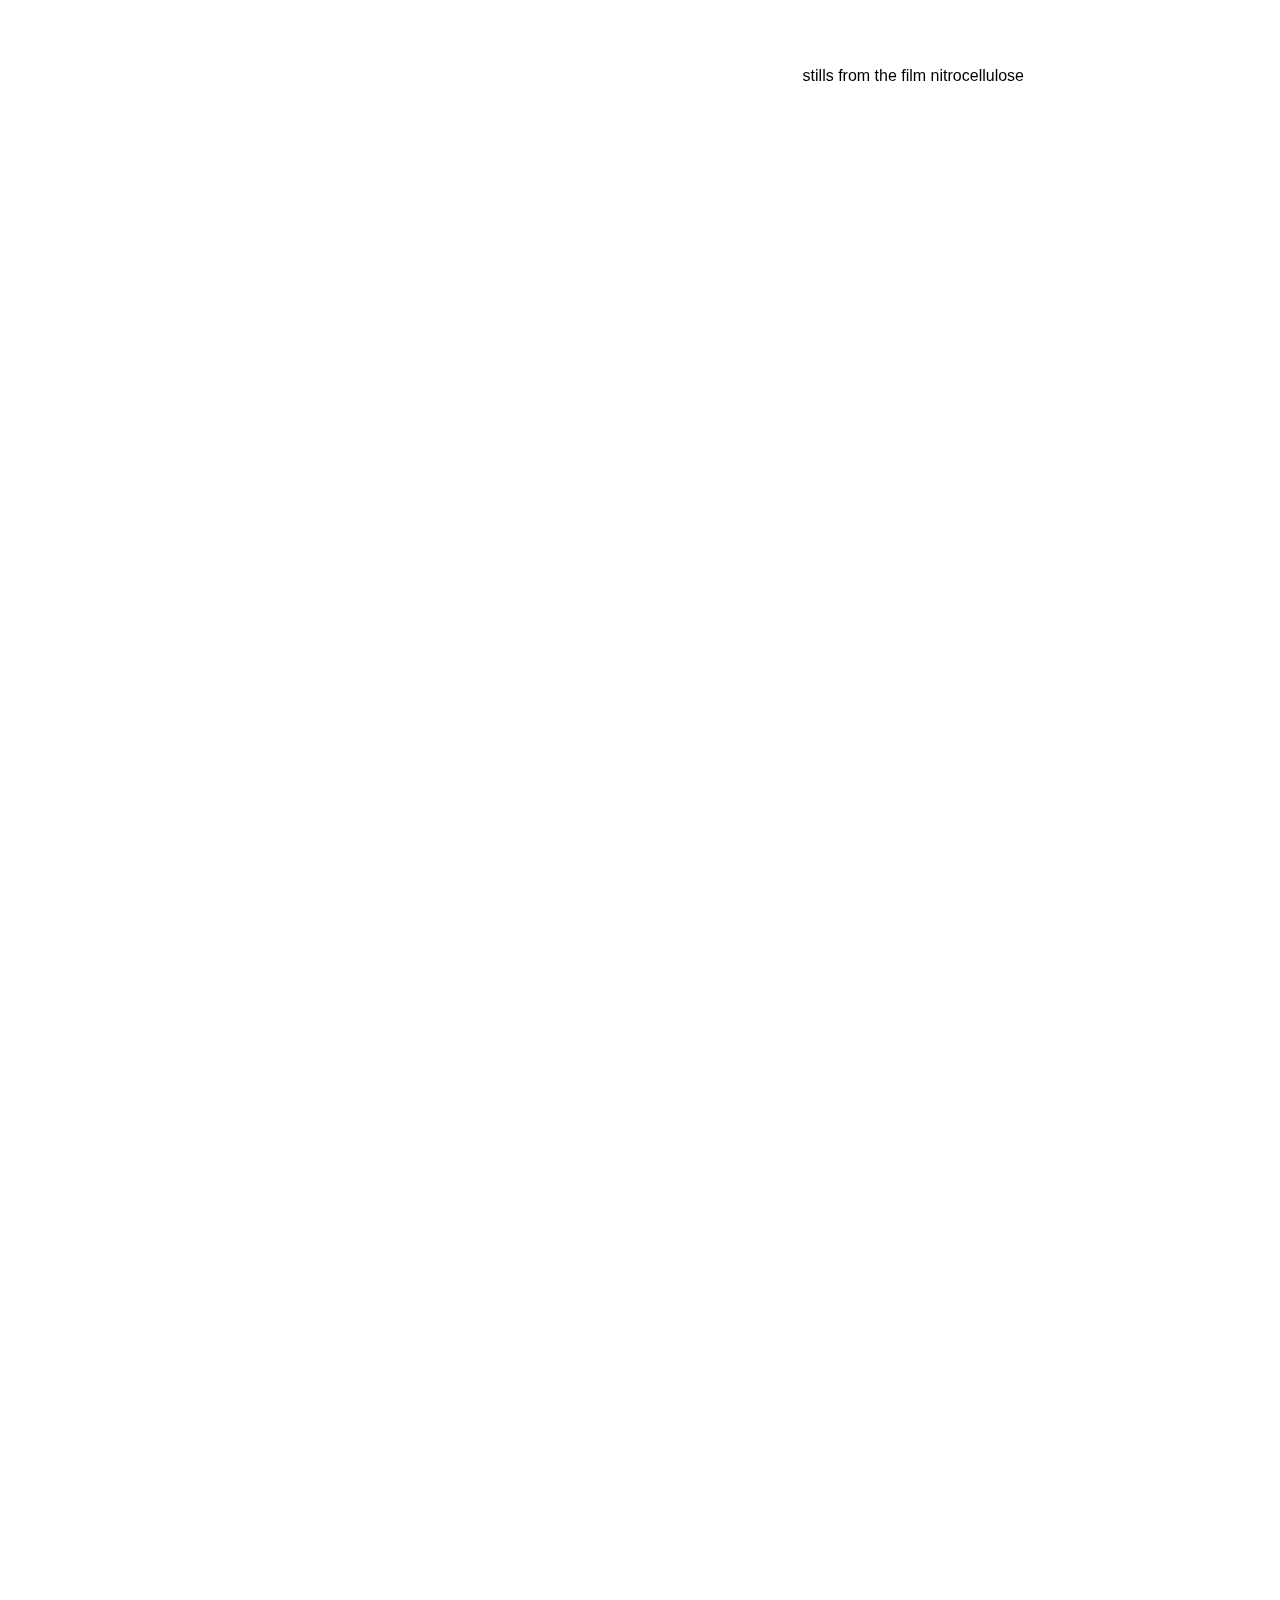
<file: og_site/projects/nitrocellulose/index.html>
<!DOCTYPE html>
<html>

<head>

    <meta name="viewport" content="width=device-width, initial-scale=1">
    <meta name=”description” content=””>
    <meta property="og:title" content="">
    <meta property="og:site_name" content="" />
    <meta property="og:image:url" content="" />
    <meta property="og:image:width" content="1000" />
    <meta property="og:image:height" content="1000" />
    <meta property="og:description" content="">
    <meta property="og:type" content="website" />
    <title>nitrocellulose</title>
    <meta name="viewport" content="width=device-width, initial-scale=1">
    <link rel="stylesheet" type="text/css" href="../../menu.css">
    <link rel="stylesheet" href="../../style.css" media="screen" title="no title">
    <link rel="stylesheet" href="../style.css" media="screen" title="no title">
    <script src="jquery.js"></script>
    <script src="script.js" charset="utf-8"></script>
    <script src="../../script.js" charset="utf-8"></script>
</head>

<body>
    <menu>
        <a href="../../index.html"><span>< home</span></a>
    </menu>
    <div class="text">

        <p>nitrocellulose is a 5 min found footage analog 35 mm color film digitally edited. the film was made with material found in <a href="https://www.eyefilm.nl/en">EYE Film Institute Netherlands</a></p>

        <p>the final output of a project exploring nitrate film, nitrocellulose serves both as the subject and the medium of the film and explores the landscapes of its materiality. addressing the damaged over the year nitrate film as dead, the film was examined and treated almost as an autopsy, manually scanning and handling it exploring all it facades. </p>
    </div>
    <img src="img/Scan-166-1_559.jpg" alt="">
    <img src="img/Scan-167-1_585.jpg" alt="">
    <img src="img/165-1_577.jpg" alt="">
    <div class="caption">
        stills from the film nitrocellulose
    </div>
    <img src="img/Scan-131_1000.jpeg" alt="">
    <img src="img/Screen-Shot-2015-05-18-at-04.17.57_1000.png" alt="">
</body>

</html>
</file>
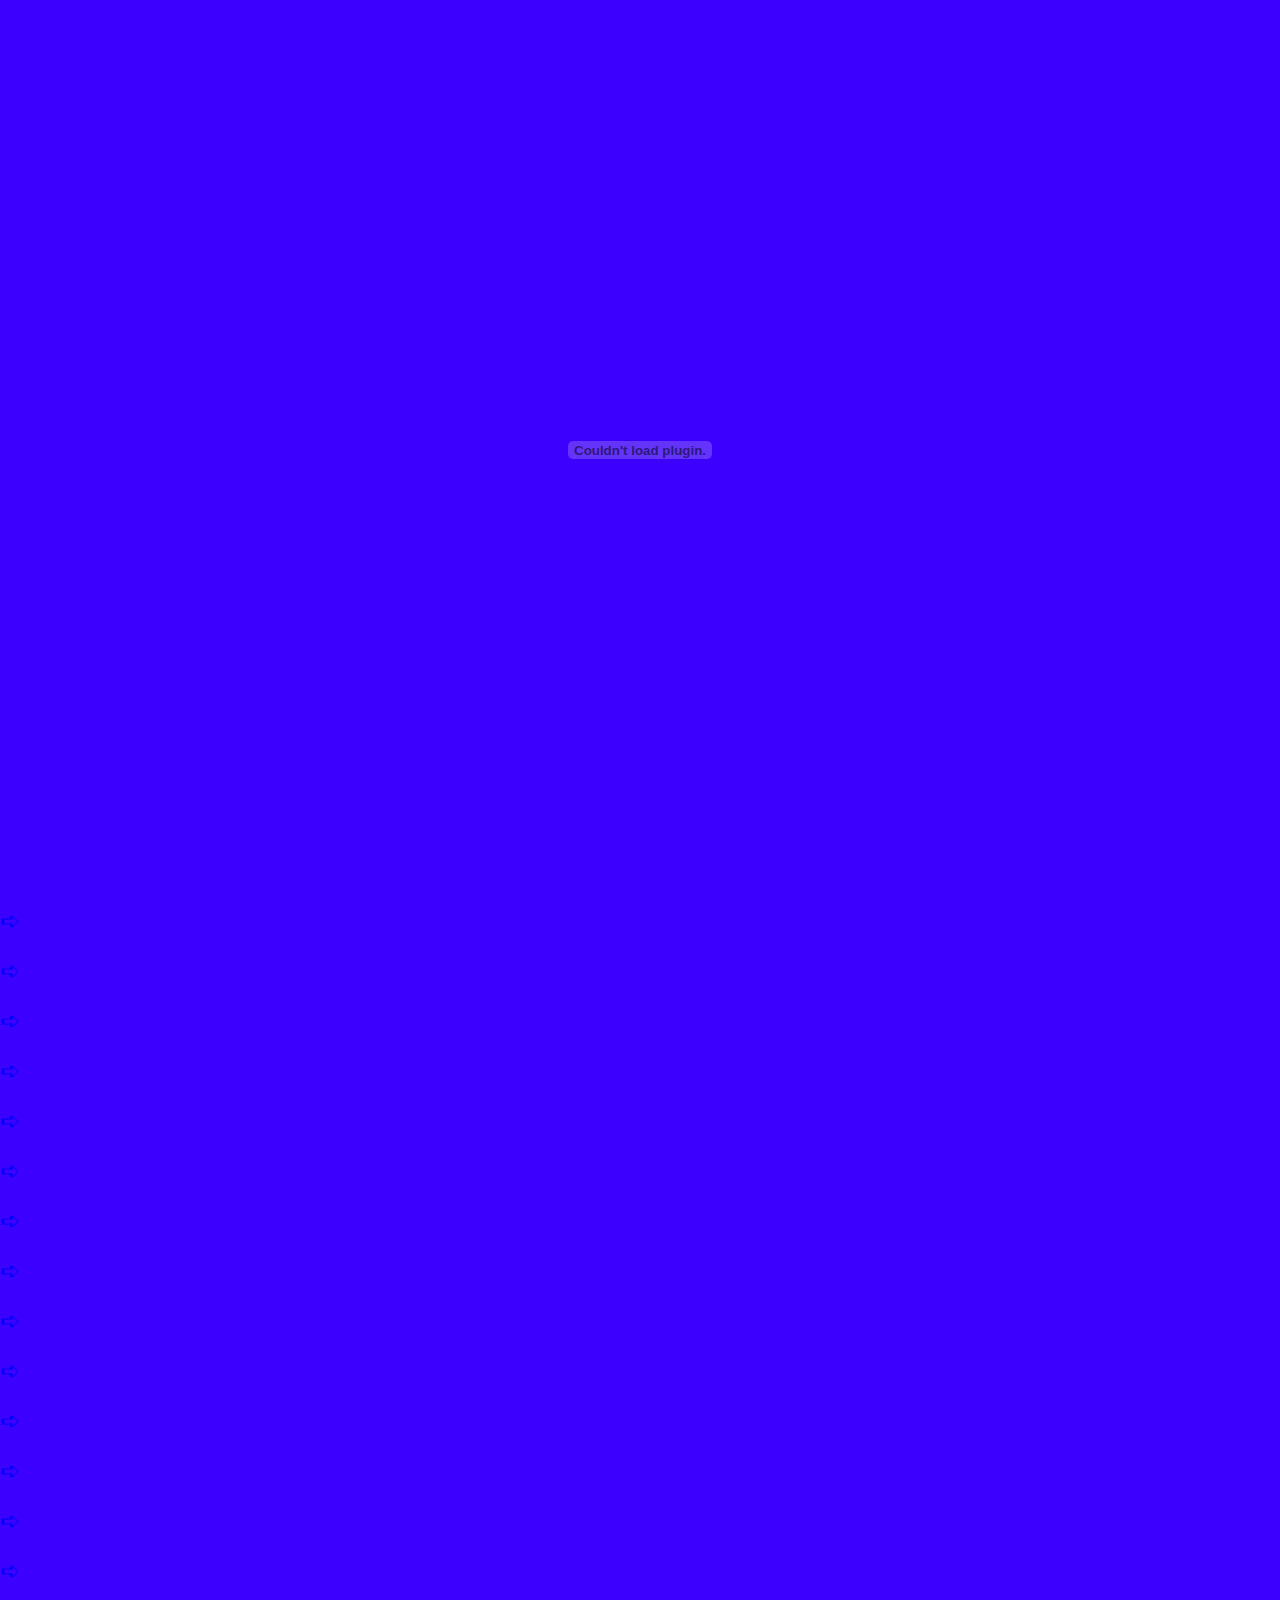
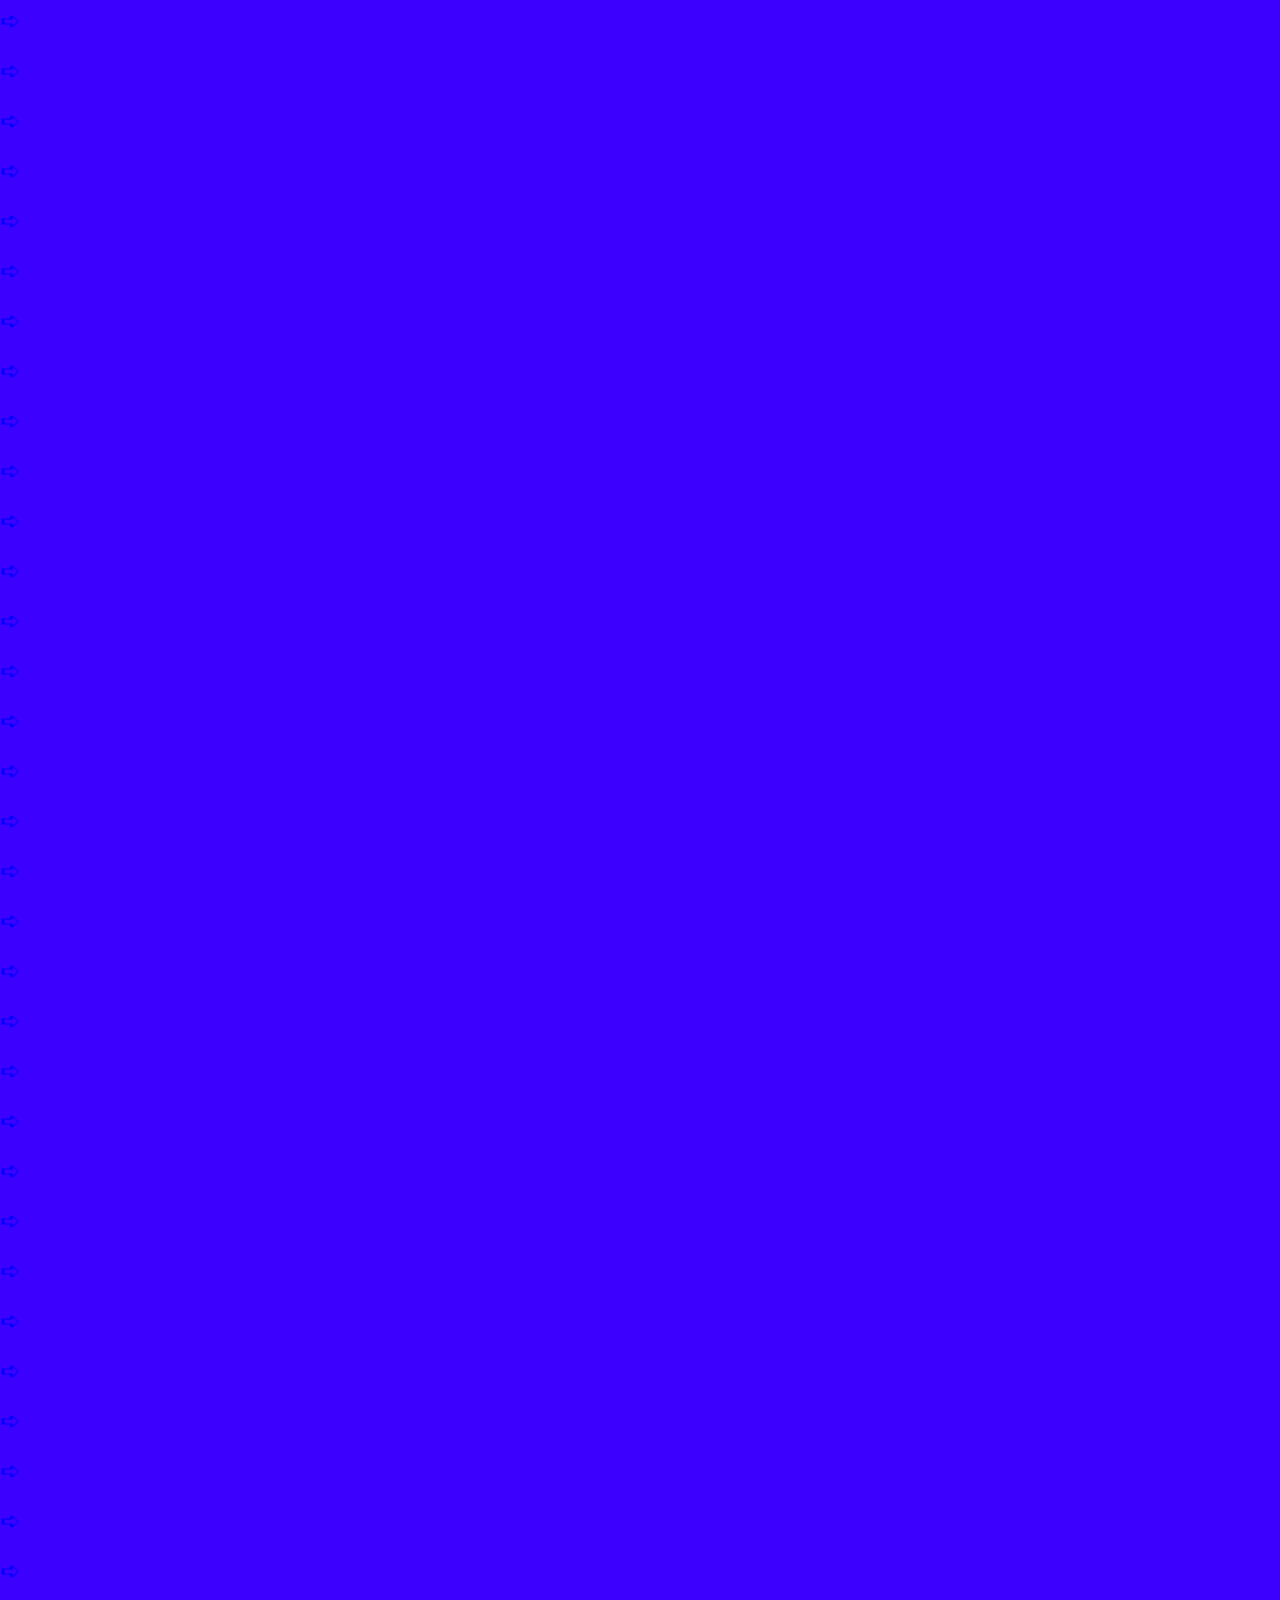
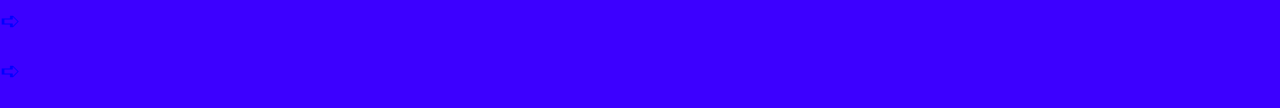
<file: resume.html>
<!DOCTYPE html>
<html>

  <head>

    <meta name="viewport" content="width=device-width, initial-scale=1">
    <meta name=”description” content=””>
    <meta property="og:title" content="">
    <meta property="og:site_name" content="" />
    <meta property="og:image:url" content="" />
    <meta property="og:image:width" content="1000" />
    <meta property="og:image:height" content="1000" />
    <meta property="og:description" content="">
    <meta property="og:type" content="website" />
    <title>from victoria</title>
    <link rel="stylesheet" type="text/css" href="style.css">
    <link rel="stylesheet" type="text/css" href="resume.css">
    <script src="jquery.js" charset="utf-8"></script>
    <script src="cursor.js" charset="utf-8"></script>
    <script src="script.js" charset="utf-8"></script>

  </head>

  <body id="no_scroll">
    <embed src="http://dkdkpl.com/resume.pdf" type='application/pdf'>


  </body>

</html>
</file>
<file: style.css>
/* First we setup the basic page styling */
/* We set the font, text size and colors for the whole page */
html {
  font-family: 'Overpass', 'Fira Sans', sans-serif;
  font-size: 16px;
  line-height: 26px;
  -webkit-font-smoothing: antialiased;
  -moz-font-smoothing: antialiased;
  -o-font-smoothing: antialiased;
  margin: 0;
  background-color: #3c00ff;
  color: white;
}

/* This reset gives you more flexibility than its predecessors — you can use content-box or padding-box (where supported) at will, without worrying about a universal selector overriding your CSS. We went into more depth on this technique and the reasoning behind it in “Inheriting box-sizing Probably Slightly Better Best Practice”. One potential gripe with it is that box-sizing isn’t normally inherited, so it’s specialized behavior, not quite the same as something you’d normally put in a reset. */
/* https://css-tricks.com/box-sizing/ */
html {
  box-sizing: border-box;
}
*,
*:before,
*:after {
  box-sizing: inherit;
}

body {
  margin: 0;
  overflow-x: hidden;
}

/* We setup our paragraphs */
p {
  z-index: 10;
  position: relative;
  display: inline-block;
}
/* We make our image scale to full width */
img {
  width: 100%;
}
/* and we style our links so they look good */
a {
  text-decoration: none;
  color: inherit;
}

article {
  min-height: 100vh;
}
</file>
<file: links.css>
.links-wrapper {
  display: flex;
  flex-direction: column;
  justify-content: center;
  height: 100vh;
}

.links {
  align-self: center;
  display: flex;
  flex-direction: row;
  align-items: center;
  justify-content: center;
  width: 100%;
  gap: 1rem;
  padding: 1rem 0;
}

@media screen and (max-width: 1024px) {
  .links {
    flex-direction: column;
    gap: 0.5rem;
    padding: 0.5rem;
    text-align: center;
  }

  .links .dot {
    display: none;
  }

  .links a::after {
    content: ' ➪';
  }
}

.links div {
  position: relative;
}

a:hover,
.links a:hover {
  border-bottom: 1px dotted;
  cursor: pointer;
}
</file>
<file: bio.css>
.bio:hover p {
  display: block;
}

.bio p {
  position: absolute;
  text-align: justify;
  line-height: 20px;
  bottom: -1rem;
  padding-bottom: 2rem;
  left: -2rem;
  padding-left: 2rem;
  display: none;
}

@media screen and (max-width: 1024px) {
  .bio p {
    display: block;
    position: relative;
    padding: unset;
    left: unset;
    bottom: unset;
    padding-bottom: 1rem;
    max-width: 50ch;
  }

  .bio > a {
    text-align: center;
  }

  .bio > p,
  .bio > a {
    margin: 0 auto;
    width: 100%;
    display: block;
  }
}
</file>
<file: book.css>
.book {
  width: 100%;
  text-align: center;
}

.book:hover img,
.book:hover .purchase {
  display: block;
}

.book img {
  display: none;
  top: 0;
  position: absolute;
  left: 0;
}

/* Book */
.book .purchase {
  position: fixed;
  right: 30px;
  bottom: 30px;
  width: 160px;
  padding: 10px;
  z-index: 1;
}

.book .purchase {
  display: none;
}

@media screen and (max-width: 1024px) {
  .book img,
  .book .purchase {
    display: block;
  }
}
</file>
<file: cursor.css>
/* Cursor */
#outerCircleText {
  /* Optional - DO NOT SET FONT-SIZE HERE, SET IT IN THE SCRIPT */
  font-style: italic;
  font-weight: bold;
  font-family: 'comic sans ms', verdana, arial;
  color: #ffff;
  /* End Optional */
  /* Start Required - Do Not Edit */
  position: absolute;
  top: 0;
  left: 0;
  z-index: 3000;
  cursor: default;
  pointer-events: none;
}

#outerCircleText div {
  position: relative;
}

#outerCircleText div div {
  position: absolute;
  top: 0;
  left: 0;
  text-align: center;
}

@media screen and (max-width: 480px) {
  /* Cursor */
  #outerCircleText {
    display: none;
  }
}
</file>
<file: aforay/s.css>
@font-face {
    font-family: 'Work Sans';
    src: url('https://fonts.googleapis.com/css?family=Work+Sans');
}

body {
    font-size: 18px;
    font-family: 'Work Sans';

}


a {
    color:coral;
}

a:visited {
    color: rosybrown;
}

.one {
    color: aquamarine;
}

.two {
    list-style-type: decimal-leading-zero;
    list-style-position: outside;
    text-align-last: justify;

}

.three{
    list-style-type: circle;
    list-style-position: outside;
    padding-top: 5px;
    text-indent: 0px;
}

.four {
    list-style-type: decimal;
    list-style-position: inside;
    text-indent: 30px;
}

.five {
    list-style-type: disc;
    list-style-position: inside;
/* text-indent: 60px; */
}

dt {
    max-width: 800px;
    margin: 10px;

}

.sidenote {
    border: solid 10px azure;
    background-color: azure;
    text-indent: 30px;
    text-align: left;

}

.sidenote,
.whatiamthinking a {
    color: cornflowerblue;
}

.sidenote div{
    padding-bottom: 10px;
}

.navigation {
    padding-top: 5px;
    padding-bottom: 5px;
    list-style-type: none;
}

.whatiamthinking {
    border: solid 10px lemonchiffon;
    background-color: lemonchiffon;
    text-indent: 30px;
    text-align: left;
    color:#7c7219;

}

.whatiamthinking div{
    padding-bottom: 10px;
}

figure {
    float:right;
    clear: right;
}

figcaption {
    font-size: 14px;
    width: 30vw;
    min-width: 300px;
    max-width:400px;
    padding: 10px;
}

.fig{
    
    padding-top: 5px;
    padding-left: 50px;
    padding-bottom: 5px;
}

.img {
    width: 30vw;
    min-width: 300px;
    max-width:400px;
    float: right;
    clear: right;
    padding: 10px;
    display: inline-block;
}

#0101{
    width: 60px;
}
</file>
<file: og_site/style.css>
body {
  font-family: 'Overpass', 'Fira Sans', sans-serif;
  font-size: 16px;
  line-height: 26px;
  -webkit-font-smoothing: antialiased;
  margin: 0;
}


a {
  text-decoration: none;
  color: inherit;
  border-bottom: 3px solid #3c00ff;
}

a:hover {
  border-bottom: dotted;
}

.front {
  max-width: 800px;
  margin-left: auto;
  margin-right: auto;
  margin-top: 20vh;
  text-align: justify;
}

.overlay {
  display: none;
  z-index: 9999999999;
  background-color: #3c00ff;
  color: white;
  width: 100%;
  height: 100vh;
}

.overlay a {
  position: relative;
  margin-left: 60px;
  display: block;
}

.overlay a:nth-of-type(1) {
  padding-top: 20vh;
}

img {
  opacity: 0;
  -webkit-transition: .2s;
  transition: .2s;
}

.show {
  opacity: 1;
  -webkit-transition: .2s;
  transition: .2s;
}
</file>
<file: og_site/menu.css>
menu {
  position: fixed;
  top: 10px;
  left: 20px;
  z-index: 5000;
  opacity: .2;
  width: auto;
}

menu:hover {
  opacity: 1;
}
</file>
<file: og_site/projects/style.css>
img {
    max-width: 80vw;
    padding: 50px;
    margin-left: auto;
    margin-right: auto;
    display: block;
    z-index: 20;
    position: relative;
    font-size: 14px;
}

.caption {
    max-width: 60vw;
    padding: 50px;
    margin-left: auto;
    margin-right: auto;
    display: block;
    z-index: 20;
    position: relative;
    text-align: right;
}

img:first-of-type {
    /*padding-top: 600px;*/
    z-index: 5;
    position: relative;
}

.text {
    z-index: 10;
    position: fixed;
    padding-top: 10vh;
    padding-left: 60px;
    padding-right: 60px;
    width: 40vw;
}

@media (max-width: 600px) {
    /*body {
      background-color: red;
    }*/
    menu {
        opacity: 1;
        left: 0;
        padding-left: 30;
    }
    .text {
        margin-left: auto;
        margin-right: auto;
        width: 75vw;
        padding-top: 10vh;
        padding-left: 40px;
        padding-right: 40px;
        -webkit-transition: .2s;
        transition: .2s;
    }
    body {
        font-size: 14px;
    }
    img:nth-of-type(2) {
        z-index: 5;
        position: relative;
    }
    .fade {
        opacity: .2;
    }
}
</file>
<file: resume.css>
embed {
  width: 100vw;
  height: 100vh;
}

#no_scroll {
  overflow-y: hidden;
  overflow-x: hidden;
}

#outerCircleText {
  color: #0000ff;
}
</file>
